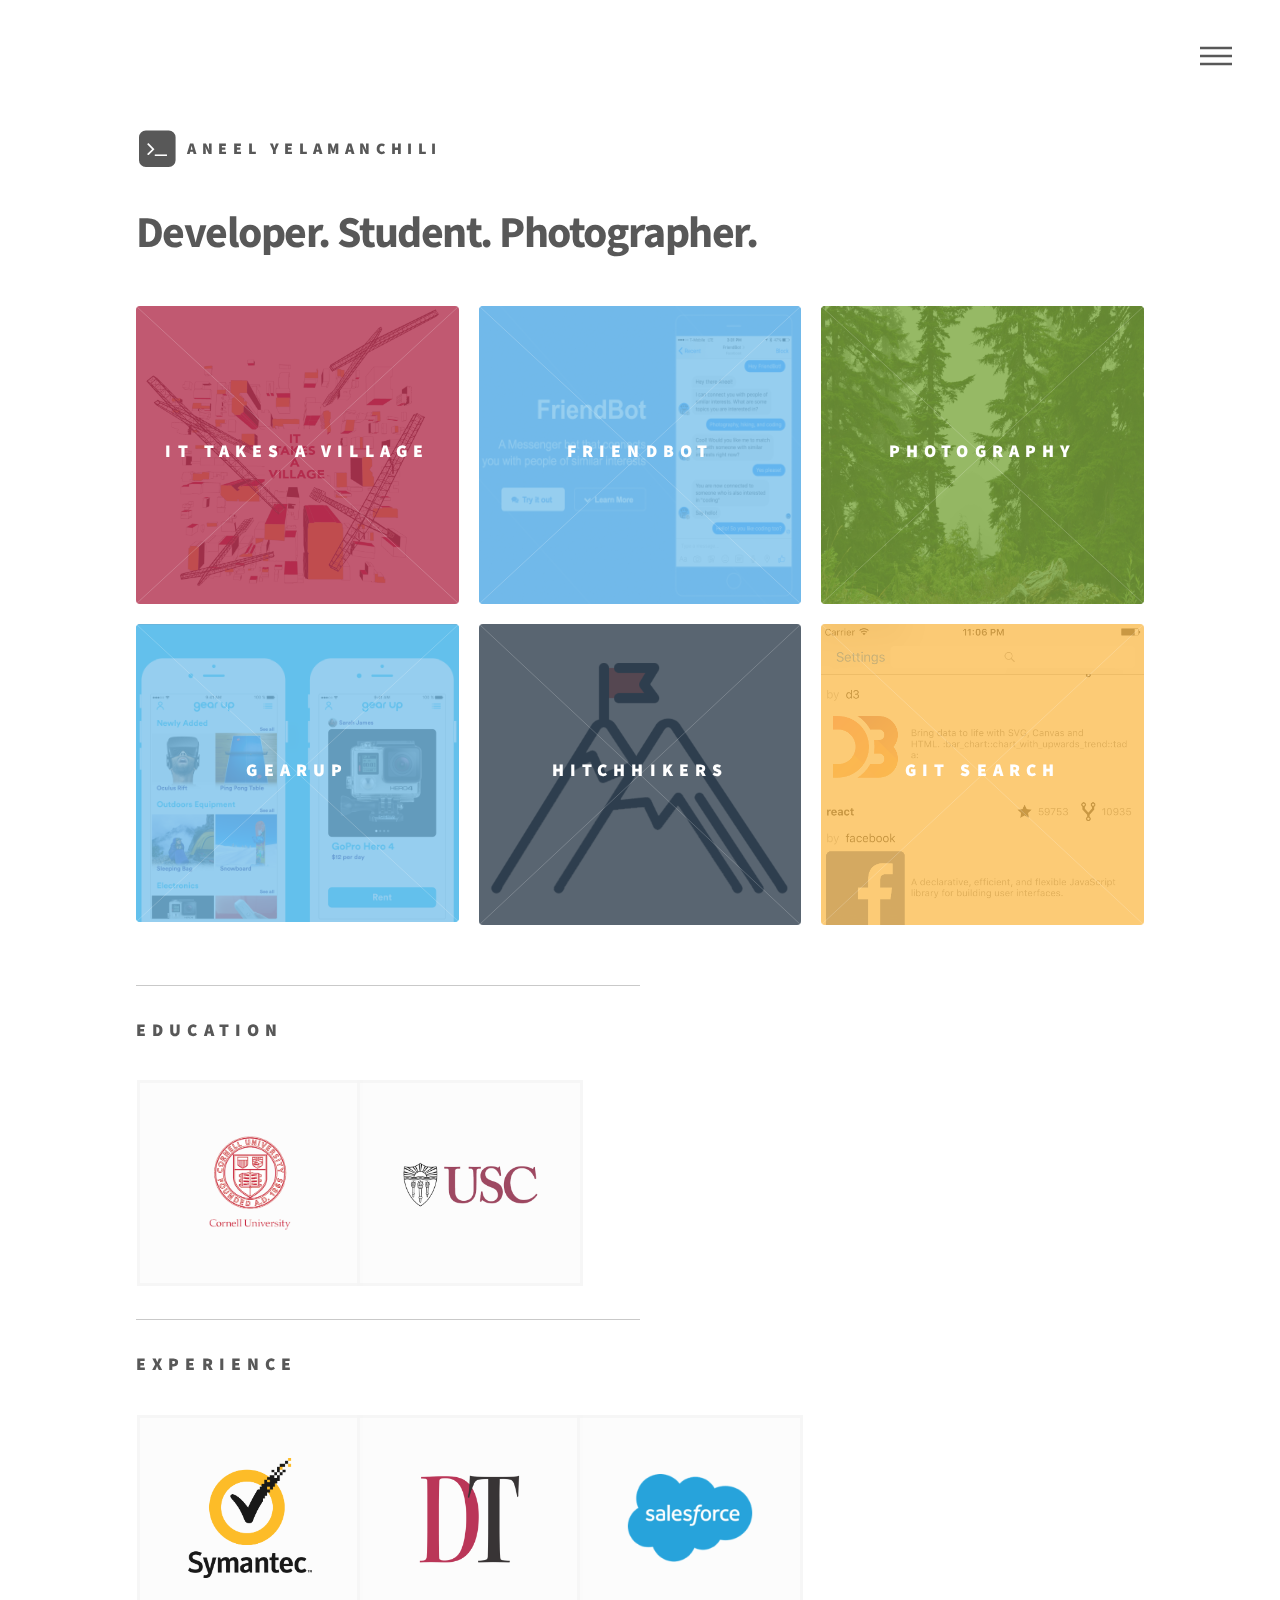
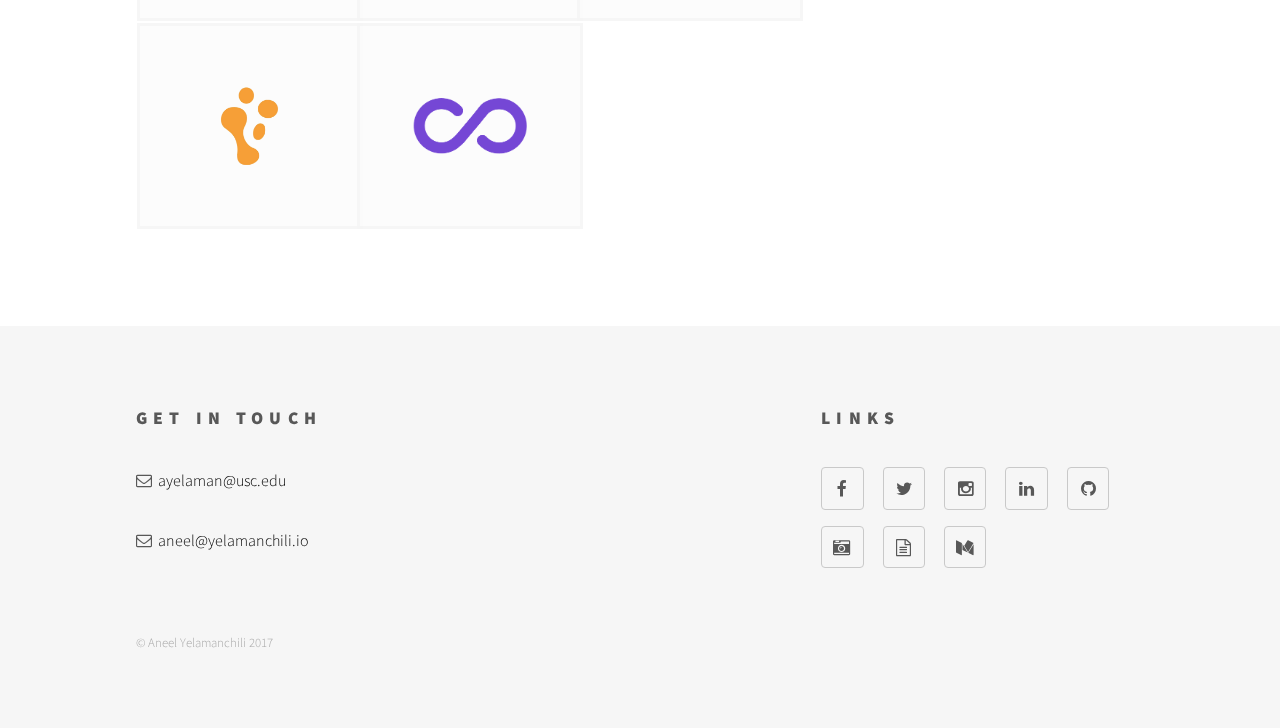
<file: index.html>
<!DOCTYPE HTML>
<html>
	<head>
		<title>Aneel Yelamanchili</title>
		<meta charset="utf-8" />
		<meta name="viewport" content="width=device-width, initial-scale=1" />
		<!--[if lte IE 8]><script src="assets/js/ie/html5shiv.js"></script><![endif]-->
		<link rel="stylesheet" href="assets/css/main.css" />
		<!--[if lte IE 9]><link rel="stylesheet" href="assets/css/ie9.css" /><![endif]-->
		<!--[if lte IE 8]><link rel="stylesheet" href="assets/css/ie8.css" /><![endif]-->
        <link rel="shortcut icon" type="image/png" href="/favicon.png"/>
	</head>
	<body>
        <svg class="clouds cloud1" enable-background="new 0 0 512 512" height="512px" id="Layer_1" version="1.1" viewBox="0 0 512 512" width="512px" xml:space="preserve" xmlns="http://www.w3.org/2000/svg" xmlns:xlink="http://www.w3.org/1999/xlink"><path d="M285.928,113.067c62.492,0,113.327,50.827,113.327,113.327c0,0.344-0.041,0.705-0.066,1.049  c-0.049,0.836-0.107,1.672-0.123,2.525l-0.426,17.133l17.159,0.065c41.53,0.115,75.313,34.005,75.313,75.535  c0,41.415-33.718,75.305-75.157,75.518l-3.664,0.016H104.977c-46.244-0.049-83.872-37.693-83.872-83.929  c0-35.825,22.806-67.714,56.737-79.356l9.444-3.229l1.664-9.838c4.115-24.282,24.97-41.907,49.588-41.907  c7.846,0,15.428,1.82,22.536,5.394l15.306,7.689l7.386-15.444C202.531,138.398,242.635,113.067,285.928,113.067 M285.928,96.277  c-51.778,0-96.358,30.315-117.303,74.092c-9.059-4.558-19.256-7.182-30.086-7.182c-33.233,0-60.762,24.184-66.14,55.893  C32.82,232.657,4.316,270.104,4.316,314.307c0,55.597,45.063,100.669,100.644,100.718h311.084v-0.016  c50.777-0.263,91.856-41.481,91.856-92.308c0-50.909-41.177-92.177-92.053-92.324c0.033-1.344,0.197-2.639,0.197-3.984  C416.044,154.532,357.79,96.277,285.928,96.277L285.928,96.277z" fill="#37404D"/></svg>
                <svg class="clouds cloud2" enable-background="new 0 0 512 512" height="512px" id="Layer_1" version="1.1" viewBox="0 0 512 512" width="512px" xml:space="preserve" xmlns="http://www.w3.org/2000/svg" xmlns:xlink="http://www.w3.org/1999/xlink"><path d="M285.928,113.067c62.492,0,113.327,50.827,113.327,113.327c0,0.344-0.041,0.705-0.066,1.049  c-0.049,0.836-0.107,1.672-0.123,2.525l-0.426,17.133l17.159,0.065c41.53,0.115,75.313,34.005,75.313,75.535  c0,41.415-33.718,75.305-75.157,75.518l-3.664,0.016H104.977c-46.244-0.049-83.872-37.693-83.872-83.929  c0-35.825,22.806-67.714,56.737-79.356l9.444-3.229l1.664-9.838c4.115-24.282,24.97-41.907,49.588-41.907  c7.846,0,15.428,1.82,22.536,5.394l15.306,7.689l7.386-15.444C202.531,138.398,242.635,113.067,285.928,113.067 M285.928,96.277  c-51.778,0-96.358,30.315-117.303,74.092c-9.059-4.558-19.256-7.182-30.086-7.182c-33.233,0-60.762,24.184-66.14,55.893  C32.82,232.657,4.316,270.104,4.316,314.307c0,55.597,45.063,100.669,100.644,100.718h311.084v-0.016  c50.777-0.263,91.856-41.481,91.856-92.308c0-50.909-41.177-92.177-92.053-92.324c0.033-1.344,0.197-2.639,0.197-3.984  C416.044,154.532,357.79,96.277,285.928,96.277L285.928,96.277z" fill="#37404D"/></svg>
                <svg class="clouds cloud3" enable-background="new 0 0 512 512" height="512px" id="Layer_1" version="1.1" viewBox="0 0 512 512" width="512px" xml:space="preserve" xmlns="http://www.w3.org/2000/svg" xmlns:xlink="http://www.w3.org/1999/xlink"><path d="M285.928,113.067c62.492,0,113.327,50.827,113.327,113.327c0,0.344-0.041,0.705-0.066,1.049  c-0.049,0.836-0.107,1.672-0.123,2.525l-0.426,17.133l17.159,0.065c41.53,0.115,75.313,34.005,75.313,75.535  c0,41.415-33.718,75.305-75.157,75.518l-3.664,0.016H104.977c-46.244-0.049-83.872-37.693-83.872-83.929  c0-35.825,22.806-67.714,56.737-79.356l9.444-3.229l1.664-9.838c4.115-24.282,24.97-41.907,49.588-41.907  c7.846,0,15.428,1.82,22.536,5.394l15.306,7.689l7.386-15.444C202.531,138.398,242.635,113.067,285.928,113.067 M285.928,96.277  c-51.778,0-96.358,30.315-117.303,74.092c-9.059-4.558-19.256-7.182-30.086-7.182c-33.233,0-60.762,24.184-66.14,55.893  C32.82,232.657,4.316,270.104,4.316,314.307c0,55.597,45.063,100.669,100.644,100.718h311.084v-0.016  c50.777-0.263,91.856-41.481,91.856-92.308c0-50.909-41.177-92.177-92.053-92.324c0.033-1.344,0.197-2.639,0.197-3.984  C416.044,154.532,357.79,96.277,285.928,96.277L285.928,96.277z" fill="#37404D"/></svg>
                <svg class="clouds cloud4" enable-background="new 0 0 512 512" height="512px" id="Layer_1" version="1.1" viewBox="0 0 512 512" width="512px" xml:space="preserve" xmlns="http://www.w3.org/2000/svg" xmlns:xlink="http://www.w3.org/1999/xlink"><path d="M285.928,113.067c62.492,0,113.327,50.827,113.327,113.327c0,0.344-0.041,0.705-0.066,1.049  c-0.049,0.836-0.107,1.672-0.123,2.525l-0.426,17.133l17.159,0.065c41.53,0.115,75.313,34.005,75.313,75.535  c0,41.415-33.718,75.305-75.157,75.518l-3.664,0.016H104.977c-46.244-0.049-83.872-37.693-83.872-83.929  c0-35.825,22.806-67.714,56.737-79.356l9.444-3.229l1.664-9.838c4.115-24.282,24.97-41.907,49.588-41.907  c7.846,0,15.428,1.82,22.536,5.394l15.306,7.689l7.386-15.444C202.531,138.398,242.635,113.067,285.928,113.067 M285.928,96.277  c-51.778,0-96.358,30.315-117.303,74.092c-9.059-4.558-19.256-7.182-30.086-7.182c-33.233,0-60.762,24.184-66.14,55.893  C32.82,232.657,4.316,270.104,4.316,314.307c0,55.597,45.063,100.669,100.644,100.718h311.084v-0.016  c50.777-0.263,91.856-41.481,91.856-92.308c0-50.909-41.177-92.177-92.053-92.324c0.033-1.344,0.197-2.639,0.197-3.984  C416.044,154.532,357.79,96.277,285.928,96.277L285.928,96.277z" fill="#37404D"/></svg>
                <svg class="clouds cloud5" enable-background="new 0 0 512 512" height="512px" id="Layer_1" version="1.1" viewBox="0 0 512 512" width="512px" xml:space="preserve" xmlns="http://www.w3.org/2000/svg" xmlns:xlink="http://www.w3.org/1999/xlink"><path d="M285.928,113.067c62.492,0,113.327,50.827,113.327,113.327c0,0.344-0.041,0.705-0.066,1.049  c-0.049,0.836-0.107,1.672-0.123,2.525l-0.426,17.133l17.159,0.065c41.53,0.115,75.313,34.005,75.313,75.535  c0,41.415-33.718,75.305-75.157,75.518l-3.664,0.016H104.977c-46.244-0.049-83.872-37.693-83.872-83.929  c0-35.825,22.806-67.714,56.737-79.356l9.444-3.229l1.664-9.838c4.115-24.282,24.97-41.907,49.588-41.907  c7.846,0,15.428,1.82,22.536,5.394l15.306,7.689l7.386-15.444C202.531,138.398,242.635,113.067,285.928,113.067 M285.928,96.277  c-51.778,0-96.358,30.315-117.303,74.092c-9.059-4.558-19.256-7.182-30.086-7.182c-33.233,0-60.762,24.184-66.14,55.893  C32.82,232.657,4.316,270.104,4.316,314.307c0,55.597,45.063,100.669,100.644,100.718h311.084v-0.016  c50.777-0.263,91.856-41.481,91.856-92.308c0-50.909-41.177-92.177-92.053-92.324c0.033-1.344,0.197-2.639,0.197-3.984  C416.044,154.532,357.79,96.277,285.928,96.277L285.928,96.277z" fill="#37404D"/></svg>
                <svg class="clouds cloud6" enable-background="new 0 0 512 512" height="512px" id="Layer_1" version="1.1" viewBox="0 0 512 512" width="512px" xml:space="preserve" xmlns="http://www.w3.org/2000/svg" xmlns:xlink="http://www.w3.org/1999/xlink"><path d="M285.928,113.067c62.492,0,113.327,50.827,113.327,113.327c0,0.344-0.041,0.705-0.066,1.049  c-0.049,0.836-0.107,1.672-0.123,2.525l-0.426,17.133l17.159,0.065c41.53,0.115,75.313,34.005,75.313,75.535  c0,41.415-33.718,75.305-75.157,75.518l-3.664,0.016H104.977c-46.244-0.049-83.872-37.693-83.872-83.929  c0-35.825,22.806-67.714,56.737-79.356l9.444-3.229l1.664-9.838c4.115-24.282,24.97-41.907,49.588-41.907  c7.846,0,15.428,1.82,22.536,5.394l15.306,7.689l7.386-15.444C202.531,138.398,242.635,113.067,285.928,113.067 M285.928,96.277  c-51.778,0-96.358,30.315-117.303,74.092c-9.059-4.558-19.256-7.182-30.086-7.182c-33.233,0-60.762,24.184-66.14,55.893  C32.82,232.657,4.316,270.104,4.316,314.307c0,55.597,45.063,100.669,100.644,100.718h311.084v-0.016  c50.777-0.263,91.856-41.481,91.856-92.308c0-50.909-41.177-92.177-92.053-92.324c0.033-1.344,0.197-2.639,0.197-3.984  C416.044,154.532,357.79,96.277,285.928,96.277L285.928,96.277z" fill="#37404D"/></svg>
                <svg class="clouds cloud7" enable-background="new 0 0 512 512" height="512px" id="Layer_1" version="1.1" viewBox="0 0 512 512" width="512px" xml:space="preserve" xmlns="http://www.w3.org/2000/svg" xmlns:xlink="http://www.w3.org/1999/xlink"><path d="M285.928,113.067c62.492,0,113.327,50.827,113.327,113.327c0,0.344-0.041,0.705-0.066,1.049  c-0.049,0.836-0.107,1.672-0.123,2.525l-0.426,17.133l17.159,0.065c41.53,0.115,75.313,34.005,75.313,75.535  c0,41.415-33.718,75.305-75.157,75.518l-3.664,0.016H104.977c-46.244-0.049-83.872-37.693-83.872-83.929  c0-35.825,22.806-67.714,56.737-79.356l9.444-3.229l1.664-9.838c4.115-24.282,24.97-41.907,49.588-41.907  c7.846,0,15.428,1.82,22.536,5.394l15.306,7.689l7.386-15.444C202.531,138.398,242.635,113.067,285.928,113.067 M285.928,96.277  c-51.778,0-96.358,30.315-117.303,74.092c-9.059-4.558-19.256-7.182-30.086-7.182c-33.233,0-60.762,24.184-66.14,55.893  C32.82,232.657,4.316,270.104,4.316,314.307c0,55.597,45.063,100.669,100.644,100.718h311.084v-0.016  c50.777-0.263,91.856-41.481,91.856-92.308c0-50.909-41.177-92.177-92.053-92.324c0.033-1.344,0.197-2.639,0.197-3.984  C416.044,154.532,357.79,96.277,285.928,96.277L285.928,96.277z" fill="#37404D"/></svg>
		<!-- Wrapper -->
			<div id="wrapper">

				<!-- Header -->
					<header id="header">
						<div class="inner">

							<!-- Logo -->

                                    <span class="fa-stack fa-lg">
                                        <i class="fa fa-square fa-stack-2x"></i>
                                        <i class="fa fa-terminal fa-stack-1x fa-inverse"></i>
                                    </span><a href="aboutme.html" class="logo"><span class="title">&nbsp;Aneel Yelamanchili</span>
								</a>

							<!-- Nav -->

								<!-- <nav>
									<ul>

										<li><a href="aboutme.html">About Me</a></li>


									</ul>
									<ul>
										<li><a href="http://blog.yelamanchili.io">Blog</a></li>
									</ul>
								</nav> -->

								<nav>
									<ul>
										<li><a href="#menu">Menu</a></li>
									</ul>
								</nav>



						</div>
					</header>

				<!-- Menu -->

					<nav id="menu">
						<h2>Menu</h2>
						<ul>
							<li><a href="aboutme.html">About me</a></li>
							<li><a href="http://blog.yelamanchili.io">Blog</a></li>
							<li><a href="http://beta.yelamanchili.io">Beta Site</a></li>
						</ul>
					</nav>

				<!-- Main -->
					<div id="main">
						<div class="inner">
							<header>
                                <h1>Developer. Student. Photographer.</h1>
							</header>
							<section class="tiles">
								<article class="style1">
									<span class="image">
										<img src="images/village.jpg" alt="" />
									</span>
									<a href="http://projects.dailytrojan.com/sp16" target="_blank">
										<h2>It Takes a Village</h2>
										<div class="content">
											<p>Supplemental piece that examines the relationship between USC and its neighbors</p>
										</div>
									</a>
								</article>
                                <article class="style5">
									<span class="image">
										<img src="images/friendbot.jpg" alt="" />
									</span>
									<a href="http://gofriendbot.com/" target="_blank">
										<h2>FriendBot</h2>
										<div class="content">
											<p>A Facebook Messenger bot that connects you with people of similar interests</p>
										</div>
									</a>
                                </article>
								<article class="style2">
									<span class="image">
										<img src="images/trees.jpg" alt="" />
									</span>
									<a href="https://www.flickr.com/photos/133143794@N07/with/21017690970/" target="_blank">
										<h2>Photography</h2>
										<div class="content">
											<p>A collection of my personal and professional photographs</p>
										</div>
									</a>
                                </article>
                                <article class="style3">
									<span class="image">
										<img src="images/gearup.png" alt="" />
									</span>
									<a href="https://github.com/aneelyelamanchili/GearUp" target="_blank">
										<h2>GearUp</h2>
										<div class="content">
											<p>A mobile platform where students can borrow gear from others and rent out their own</p>
										</div>
									</a>
                                </article>
                                <!-- <article class="style4">
									<span class="image">
										<img src="images/project.jpg" alt="" />
									</span>
									<a href="http://beta.yelamanchili.io/" target="_blank">
										<h2>Beta Site</h2>
										<div class="content">
											<p>Web-based project I am currently working on</p>
										</div>
									</a>
                                </article> -->
																<article class="style4">
									<span class="image">
										<img src="images/HitchhikersIcon.png" alt="" />
									</span>
									<a href="https://github.com/aneelyelamanchili/Hitchhikers" target="_blank">
										<h2>Hitchhikers</h2>
										<div class="content">
											<p>An on-demand application to allow ride sharing between users across longer distances than is feasible for common ride-sharing applications in today's market</p>
										</div>
									</a>
																</article>
																<article class="style6">
									<span class="image">
										<img src="images/gitsearch.png" alt="" />
									</span>
									<a href="https://github.com/aneelyelamanchili/Git-Search" target="_blank">
										<h2>Git Search</h2>
										<div class="content">
											<p>GitHub search client that filters queries by location, stars, and languages</p>
										</div>
									</a>
                                </article>
							</section>
                            <br />
                            <hr width="50%"/>
                            <h2>Education</h2>
                            <ul class="logos resume">
                                    <li style="background-image: url('assets/img/logos/cornell.png');"><a href="http://cornell.edu" target="_blank">Cornell</a></li>
                                    <li style="background-image: url('assets/img/logos/usc.png');"><a href="http://usc.edu" target="_blank">USC</a></li>
                            </ul>
                                <hr width="50%"/>
                            <h2>Experience</h2>
                            <ul class="logos resume">
                                    <li style="background-image: url('assets/img/logos/symantec.png');"><a href="http://symantec.com" target="_blank">Symantec</a></li>
                                    <li style="background-image: url('assets/img/logos/dailytrojan.png');"><a href="http://dailytrojan.com" target="_blank">Daily Trojan</a></li>
                                    <li style="background-image: url('assets/img/logos/salesforce.png');"><a href="http://salesforce.com" target="_blank">Salesforce.com</a></li>
                              </ul>
															<ul class="logos resume">
																			<li style="background-image: url('assets/img/logos/lava.png');"><a href="http://usclavalab.org" target="_blank">LavaLab</a></li>
																			<li style="background-image: url('assets/img/logos/scope.png');"><a href="http://scopeusc.com" target="_blank">Scope</a></li>
	                              </ul>

						</div>
					</div>

				<!-- Footer -->
					<footer id="footer">
						<div class="inner">
							<section>
								<h2>Get in touch</h2>
								<p><span class="icon fa-envelope-o"><a href="mailto:ayelaman@usc.edu" style="color:black"> &nbsp;ayelaman@usc.edu</a></span></p>
								<p><span class="icon fa-envelope-o"><a href="mailto:aneel@yelamanchili.io" style="color:black"> &nbsp;aneel@yelamanchili.io</a></span></p>
								<!-- <form method="post" action="">
									<div class="field half first">
										<input type="text" name="name" id="name" placeholder="Name" />
									</div>
									<div class="field half">
										<input type="text" name="email" id="email" placeholder="Email" />
									</div>
									<div class="field">
										<textarea name="message" id="message" placeholder="Message"></textarea>
									</div>
									<ul class="actions">
										<li><input type="submit" name="submit" value="Send" class="special" /></li>
									</ul>
								</form> -->
							</section>
							<section>
								<h2>Links</h2>
								<ul class="icons">
                                    <li><a href="https://www.facebook.com/ayelamanchili" target="_blank" class="icon style2 fa-facebook"><span class="label">Facebook</span></a></li>
									<li><a href="https://twitter.com/aneel_y" target="_blank" class="icon style2 fa-twitter"><span class="label">Twitter</span></a></li>
									<li><a href="http://instagram.com/aneel.yelamanchili" target="_blank" class="icon style2 fa-instagram"><span class="label">Instagram</span></a></li>
                                    <li><a href="https://www.linkedin.com/in/ayelamanchili" target="_blank" class="icon style2 fa-linkedin"><span class="label">LinkedIn</span></a></li>
									<li><a href="http://github.com/aneelyelamanchili" target="_blank" class="icon style2 fa-github"><span class="label">GitHub</span></a></li>
									<li><a href="http://facebook.com/aneelphoto" target="_blank" class="icon style2 fa-camera-retro"><span class="label">Photography</span></a></li>
									<li><a href="resume.pdf" class="icon style2 fa-file-text-o" target="_blank"><span class="label">Resume</span></a></li>
									<li><a href="http://medium.com/@aneel_y" class="icon style2 fa-medium" target="_blank"><span class="label">Medium</span></a></li>
								</ul>
							</section>
							<ul class="copyright">
								<li>&copy; Aneel Yelamanchili 2017</li>
							</ul>
						</div>
					</footer>

			</div>

		<!-- Scripts -->
			<script>
			  (function(i,s,o,g,r,a,m){i['GoogleAnalyticsObject']=r;i[r]=i[r]||function(){
			  (i[r].q=i[r].q||[]).push(arguments)},i[r].l=1*new Date();a=s.createElement(o),
			  m=s.getElementsByTagName(o)[0];a.async=1;a.src=g;m.parentNode.insertBefore(a,m)
			  })(window,document,'script','https://www.google-analytics.com/analytics.js','ga');

			  ga('create', 'UA-67206143-1', 'auto');
			  ga('send', 'pageview');

			</script>
			<script src="assets/js/jquery.min.js"></script>
			<script src="assets/js/skel.min.js"></script>
			<script src="assets/js/util.js"></script>
			<!--[if lte IE 8]><script src="assets/js/ie/respond.min.js"></script><![endif]-->
			<script src="assets/js/main.js"></script>

	</body>
</html>
</file>
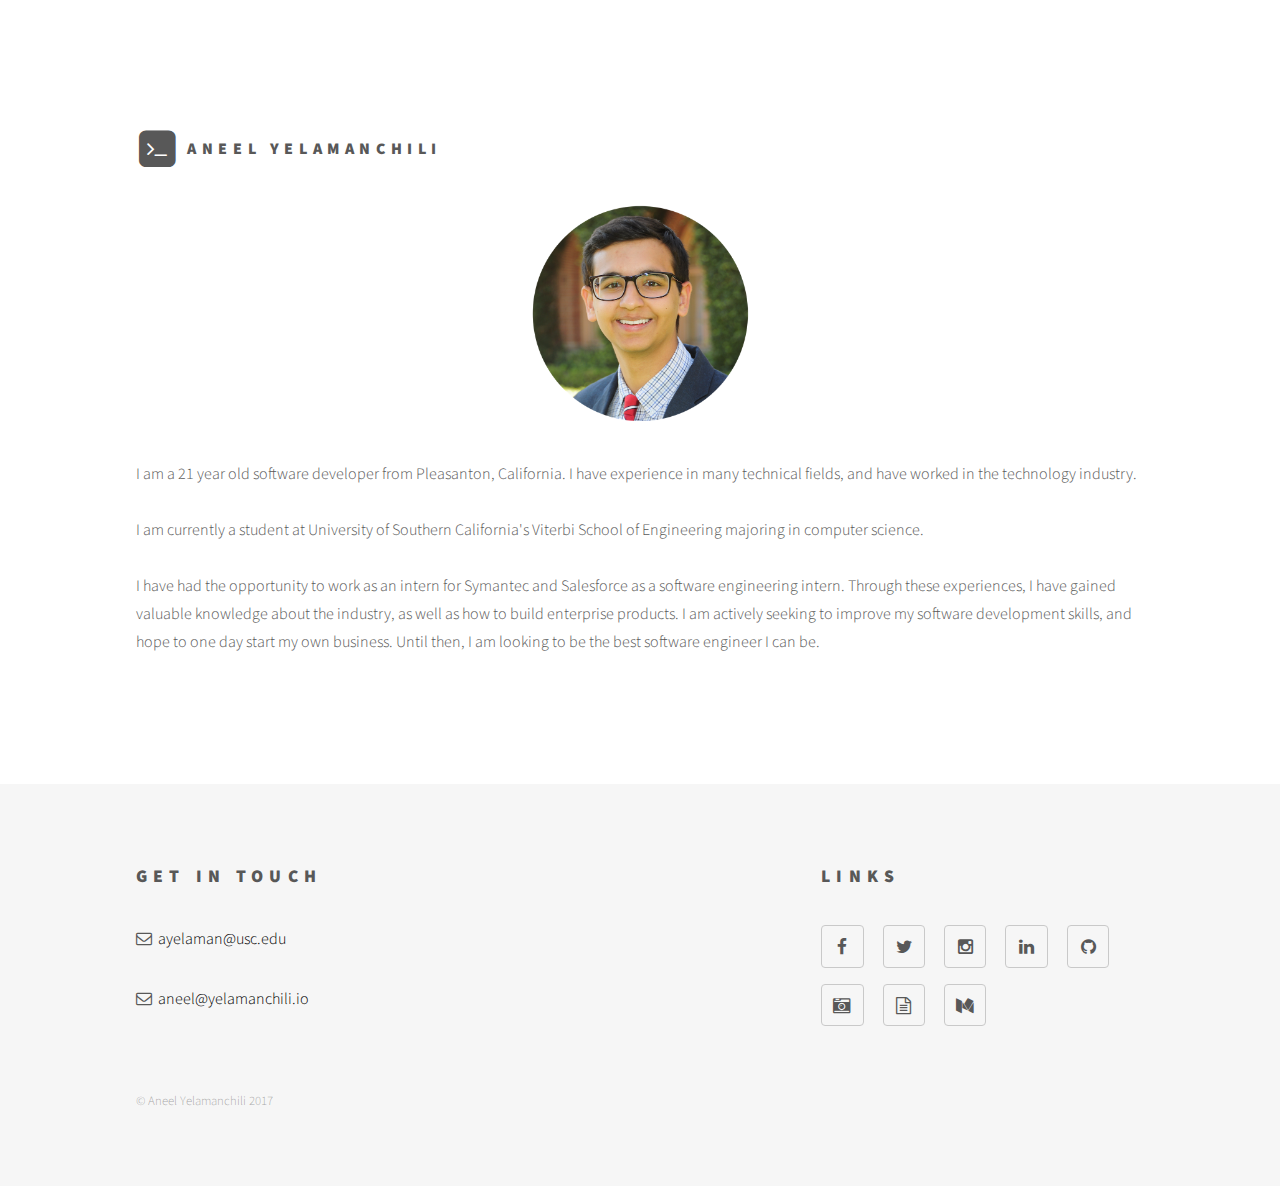
<file: aboutme.html>
<!DOCTYPE HTML>
<html>
	<head>
		<title>About Me | Aneel Yelamanchili</title>
		<meta charset="utf-8" />
		<meta name="viewport" content="width=device-width, initial-scale=1" />
		<!--[if lte IE 8]><script src="assets/js/ie/html5shiv.js"></script><![endif]-->
		<link rel="stylesheet" href="assets/css/main.css" />
		<!--[if lte IE 9]><link rel="stylesheet" href="assets/css/ie9.css" /><![endif]-->
		<!--[if lte IE 8]><link rel="stylesheet" href="assets/css/ie8.css" /><![endif]-->
        <link rel="shortcut icon" type="image/png" href="/favicon.png"/>
	</head>
	<body>
		<!-- Wrapper -->
			<div id="wrapper">

				<!-- Header -->
					<header id="header">
						<div class="inner">

							<!-- Logo -->

                                    <span class="fa-stack fa-lg">
                                        <i class="fa fa-square fa-stack-2x"></i>
                                        <i class="fa fa-terminal fa-stack-1x fa-inverse"></i>
                                    </span><a href="index.html" class="logo"><span class="title">&nbsp;Aneel Yelamanchili</span>
								</a>

						</div>
					</header>
				<!-- Main -->
					<div id="main">
                        <center><img width="17%" src="assets/img/profile.jpg" alt="" /></center>
						<div class="inner">
							<p><br />I am a 21 year old software developer from Pleasanton, California. I have experience in many technical fields, and have worked in the technology industry.<br />
								 <br />I am currently a student at University of Southern California's Viterbi School of Engineering majoring in computer science.<br />
								 <br />I have had the opportunity to work as an intern for Symantec and Salesforce as a software engineering intern. Through these experiences, I have gained valuable knowledge about the industry, as well as how to build enterprise products. I am actively seeking to improve my software development skills, and hope to one day start my own business. Until then, I am looking to be the best software engineer I can be.</p>
						</div>
					</div>

				<!-- Footer -->
					<footer id="footer">
						<div class="inner">
							<section>
								<h2>Get in touch</h2>
								<p><span class="icon fa-envelope-o"><a href="mailto:ayelaman@usc.edu" style="color:black"> &nbsp;ayelaman@usc.edu</a></span></p>
								<p><span class="icon fa-envelope-o"><a href="mailto:aneel@yelamanchili.io" style="color:black"> &nbsp;aneel@yelamanchili.io</a></span></p>
								<!-- <form method="post" action="">
									<div class="field half first">
										<input type="text" name="name" id="name" placeholder="Name" />
									</div>
									<div class="field half">
										<input type="text" name="email" id="email" placeholder="Email" />
									</div>
									<div class="field">
										<textarea name="message" id="message" placeholder="Message"></textarea>
									</div>
									<ul class="actions">
										<li><input type="submit" name="submit" value="Send" class="special" /></li>
									</ul>
								</form> -->
							</section>
							<section>
								<h2>Links</h2>
								<ul class="icons">
                                    <li><a href="https://www.facebook.com/ayelamanchili" target="_blank" class="icon style2 fa-facebook"><span class="label">Facebook</span></a></li>
									<li><a href="https://twitter.com/aneel_y" target="_blank" class="icon style2 fa-twitter"><span class="label">Twitter</span></a></li>
									<li><a href="http://instagram.com/aneel.yelamanchili" target="_blank" class="icon style2 fa-instagram"><span class="label">Instagram</span></a></li>
                                    <li><a href="https://www.linkedin.com/in/ayelamanchili" target="_blank" class="icon style2 fa-linkedin"><span class="label">LinkedIn</span></a></li>
									<li><a href="http://github.com/aneelyelamanchili" target="_blank" class="icon style2 fa-github"><span class="label">GitHub</span></a></li>
									<li><a href="http://facebook.com/aneelphoto" target="_blank" class="icon style2 fa-camera-retro"><span class="label">Photography</span></a></li>
									<li><a href="resume.pdf" class="icon style2 fa-file-text-o"><span class="label">Resume</span></a></li>
									<li><a href="http://medium.com/@aneel_y" class="icon style2 fa-medium" target="_blank"><span class="label">Medium</span></a></li>
								</ul>
							</section>
							<ul class="copyright">
								<li>&copy; Aneel Yelamanchili 2017</li>
							</ul>
						</div>
					</footer>

			</div>

		<!-- Scripts -->
			<script>
			  (function(i,s,o,g,r,a,m){i['GoogleAnalyticsObject']=r;i[r]=i[r]||function(){
			  (i[r].q=i[r].q||[]).push(arguments)},i[r].l=1*new Date();a=s.createElement(o),
			  m=s.getElementsByTagName(o)[0];a.async=1;a.src=g;m.parentNode.insertBefore(a,m)
			  })(window,document,'script','https://www.google-analytics.com/analytics.js','ga');

			  ga('create', 'UA-67206143-1', 'auto');
			  ga('send', 'pageview');

			</script>
			<script src="assets/js/jquery.min.js"></script>
			<script src="assets/js/skel.min.js"></script>
			<script src="assets/js/util.js"></script>
			<!--[if lte IE 8]><script src="assets/js/ie/respond.min.js"></script><![endif]-->
			<script src="assets/js/main.js"></script>

	</body>
</html>
</file>
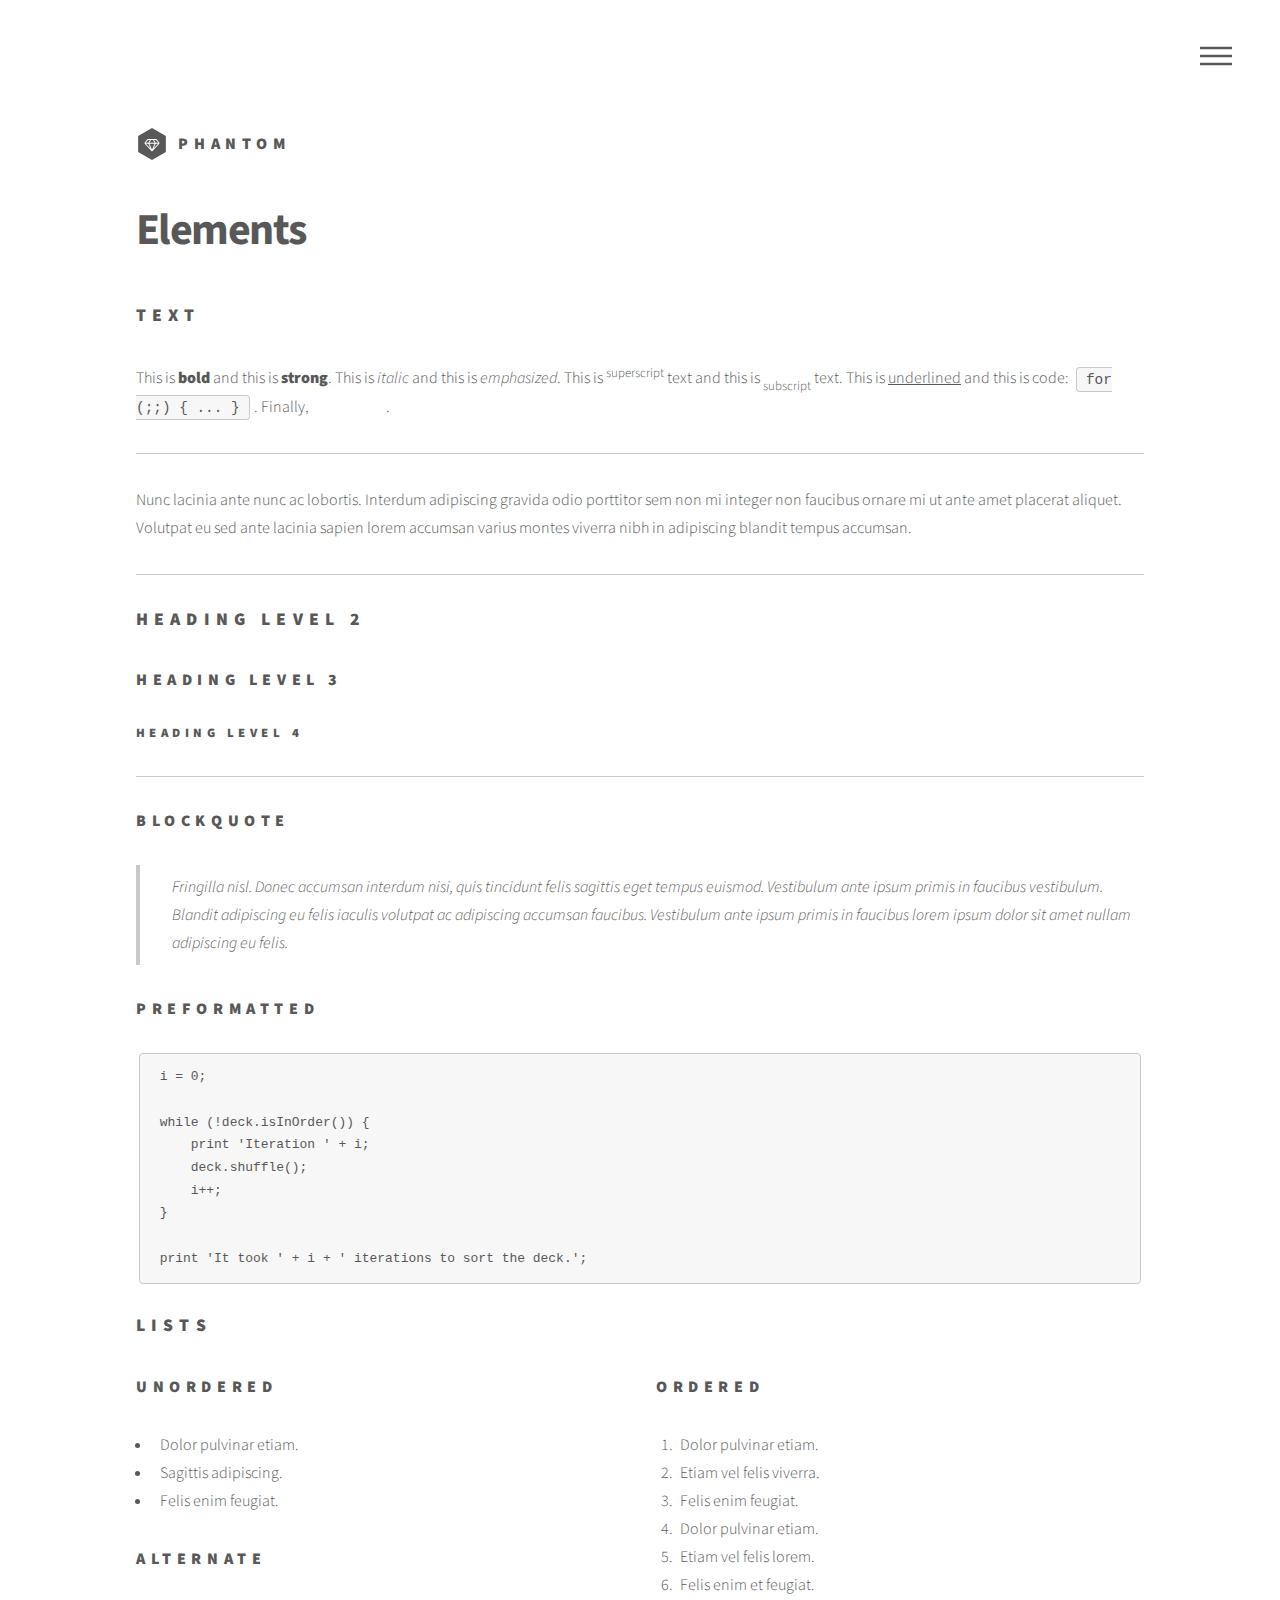
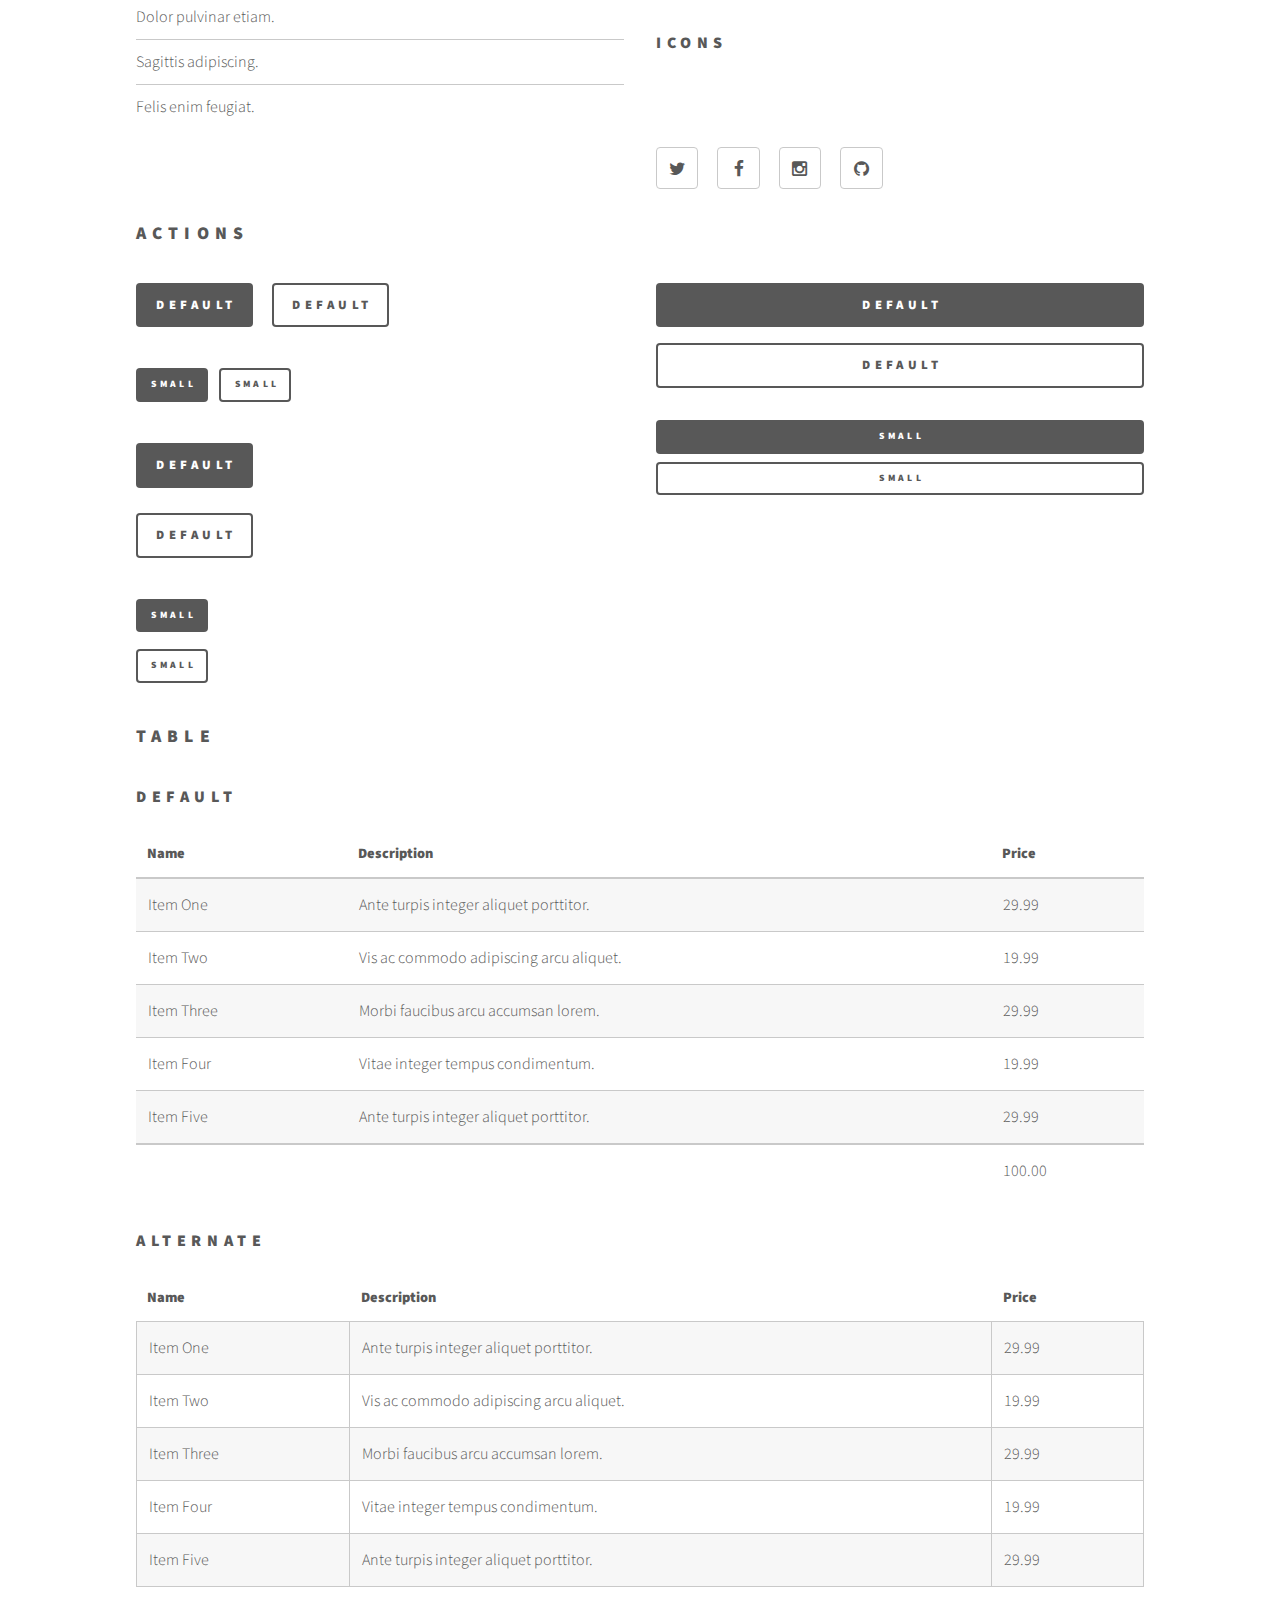
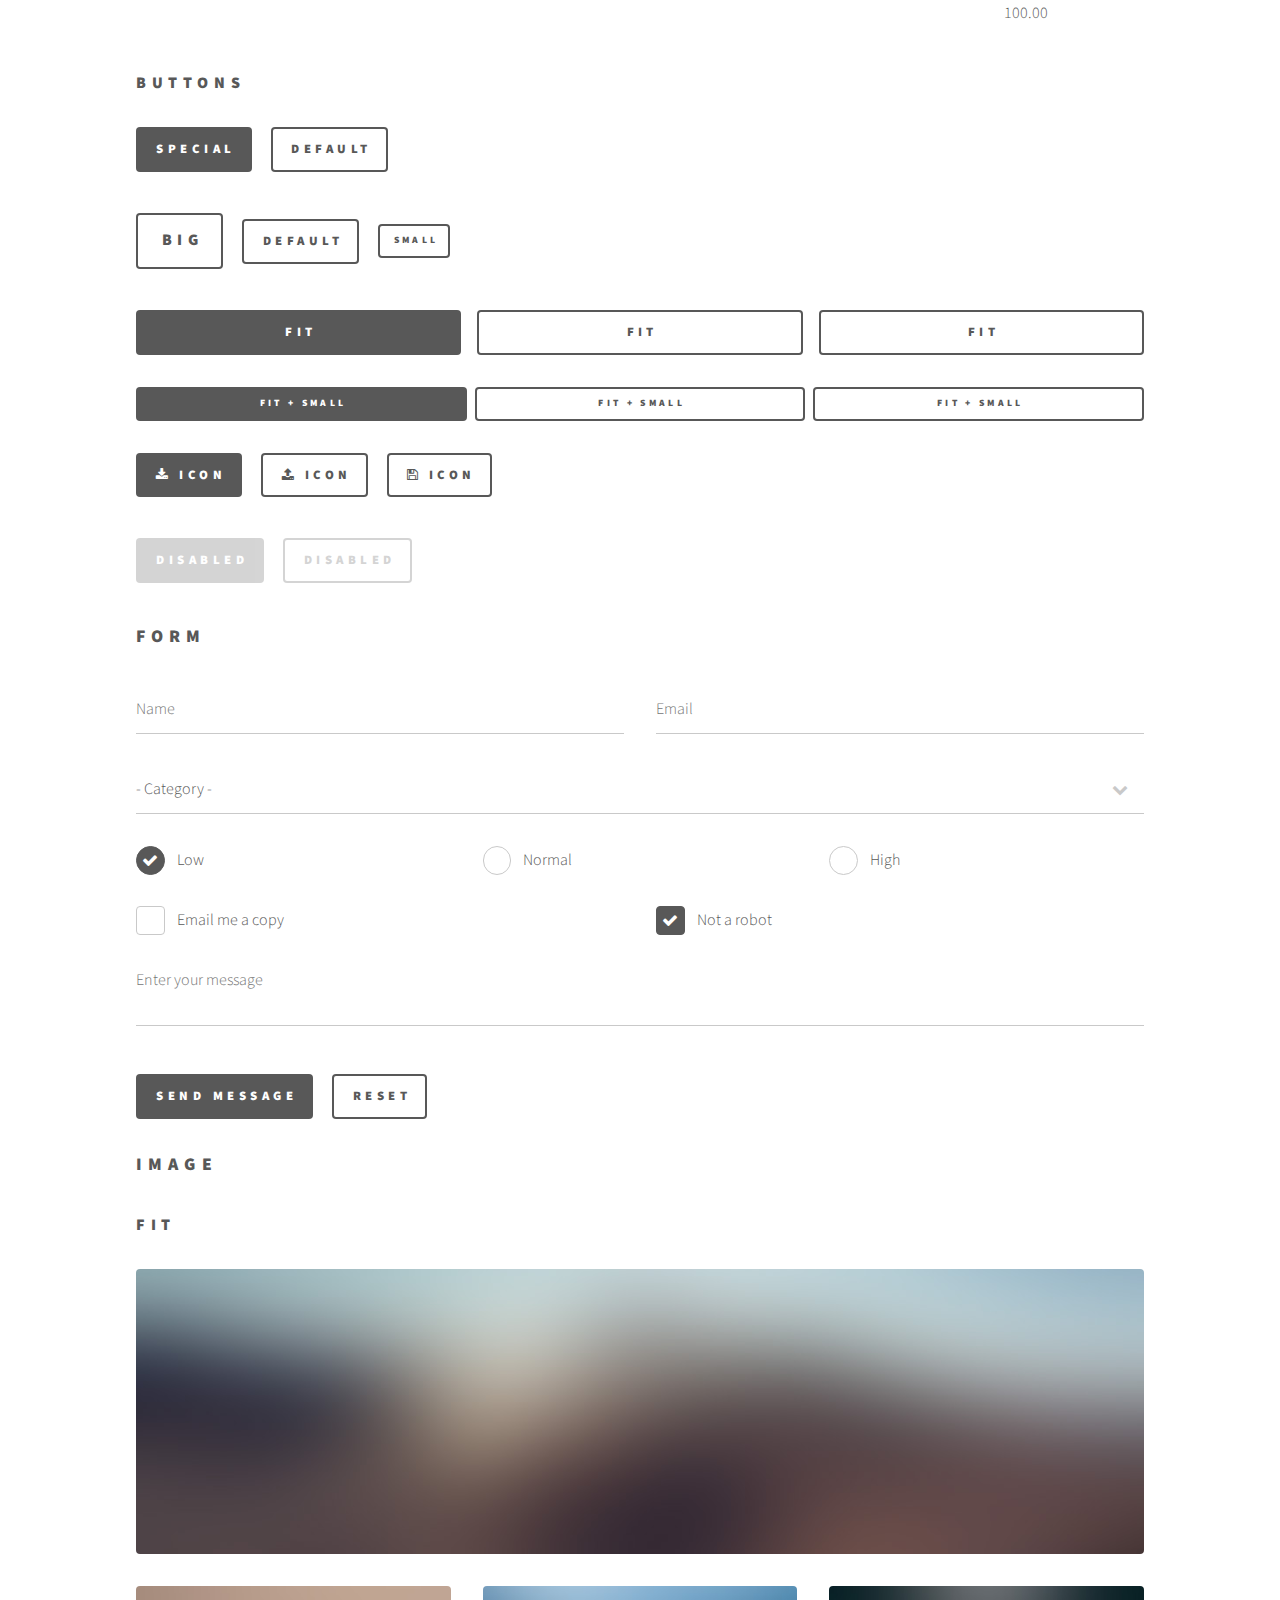
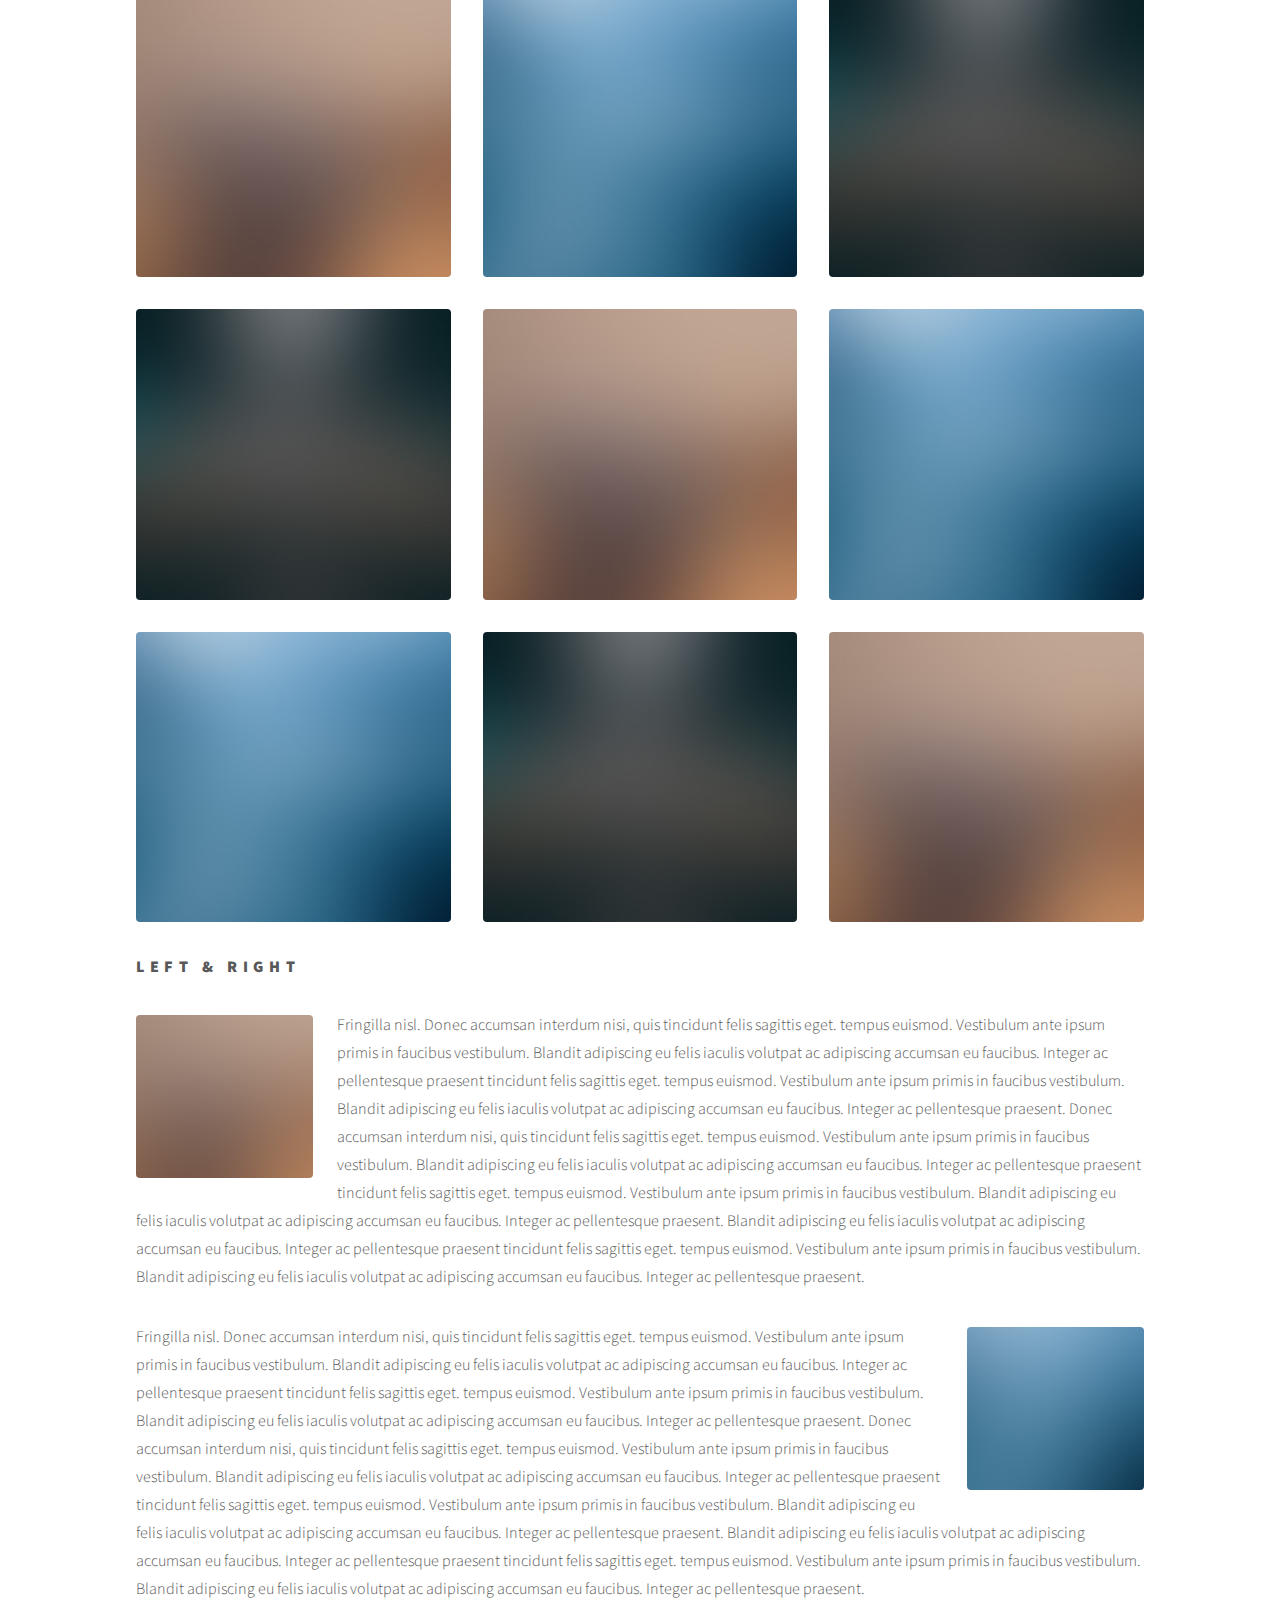
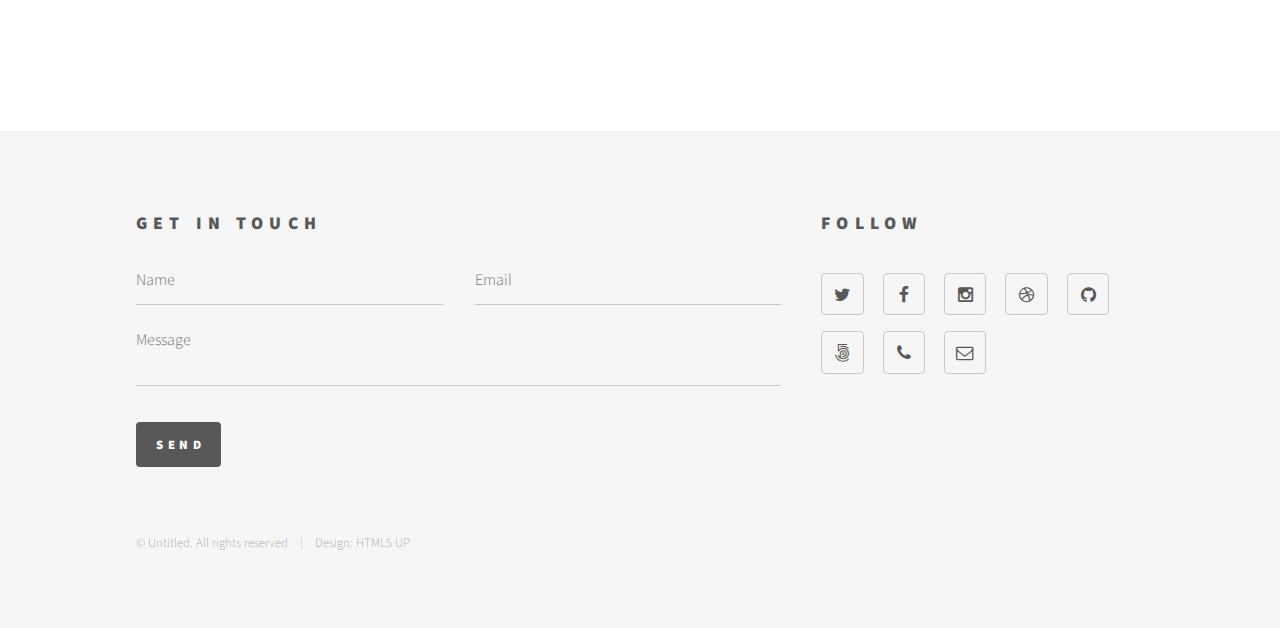
<file: elements.html>
<!DOCTYPE HTML>
<!--
	Phantom by HTML5 UP
	html5up.net | @n33co
	Free for personal and commercial use under the CCA 3.0 license (html5up.net/license)
-->
<html>
	<head>
		<title>Elements - Phantom by HTML5 UP</title>
		<meta charset="utf-8" />
		<meta name="viewport" content="width=device-width, initial-scale=1" />
		<!--[if lte IE 8]><script src="assets/js/ie/html5shiv.js"></script><![endif]-->
		<link rel="stylesheet" href="assets/css/main.css" />
		<!--[if lte IE 9]><link rel="stylesheet" href="assets/css/ie9.css" /><![endif]-->
		<!--[if lte IE 8]><link rel="stylesheet" href="assets/css/ie8.css" /><![endif]-->
	</head>
	<body>
		<!-- Wrapper -->
			<div id="wrapper">

				<!-- Header -->
					<header id="header">
						<div class="inner">

							<!-- Logo -->
								<a href="index.html" class="logo">
									<span class="symbol"><img src="images/logo.svg" alt="" /></span><span class="title">Phantom</span>
								</a>

							<!-- Nav -->
								<nav>
									<ul>
										<li><a href="#menu">Menu</a></li>
									</ul>
								</nav>

						</div>
					</header>

				<!-- Menu -->
					<nav id="menu">
						<h2>Menu</h2>
						<ul>
							<li><a href="index.html">Home</a></li>
							<li><a href="generic.html">Ipsum veroeros</a></li>
							<li><a href="generic.html">Tempus etiam</a></li>
							<li><a href="generic.html">Consequat dolor</a></li>
							<li><a href="elements.html">Elements</a></li>
						</ul>
					</nav>

				<!-- Main -->
					<div id="main">
						<div class="inner">
							<h1>Elements</h1>

							<!-- Text -->
								<section>
									<h2>Text</h2>
									<p>This is <b>bold</b> and this is <strong>strong</strong>. This is <i>italic</i> and this is <em>emphasized</em>.
									This is <sup>superscript</sup> text and this is <sub>subscript</sub> text.
									This is <u>underlined</u> and this is code: <code>for (;;) { ... }</code>. Finally, <a href="#">this is a link</a>.</p>
									<hr />
									<p>Nunc lacinia ante nunc ac lobortis. Interdum adipiscing gravida odio porttitor sem non mi integer non faucibus ornare mi ut ante amet placerat aliquet. Volutpat eu sed ante lacinia sapien lorem accumsan varius montes viverra nibh in adipiscing blandit tempus accumsan.</p>
									<hr />
									<h2>Heading Level 2</h2>
									<h3>Heading Level 3</h3>
									<h4>Heading Level 4</h4>
									<hr />
									<h3>Blockquote</h3>
									<blockquote>Fringilla nisl. Donec accumsan interdum nisi, quis tincidunt felis sagittis eget tempus euismod. Vestibulum ante ipsum primis in faucibus vestibulum. Blandit adipiscing eu felis iaculis volutpat ac adipiscing accumsan faucibus. Vestibulum ante ipsum primis in faucibus lorem ipsum dolor sit amet nullam adipiscing eu felis.</blockquote>
									<h3>Preformatted</h3>
									<pre><code>i = 0;

while (!deck.isInOrder()) {
    print 'Iteration ' + i;
    deck.shuffle();
    i++;
}

print 'It took ' + i + ' iterations to sort the deck.';</code></pre>
								</section>

							<!-- Lists -->
								<section>
									<h2>Lists</h2>
									<div class="row">
										<div class="6u 12u$(medium)">
											<h3>Unordered</h3>
											<ul>
												<li>Dolor pulvinar etiam.</li>
												<li>Sagittis adipiscing.</li>
												<li>Felis enim feugiat.</li>
											</ul>
											<h3>Alternate</h3>
											<ul class="alt">
												<li>Dolor pulvinar etiam.</li>
												<li>Sagittis adipiscing.</li>
												<li>Felis enim feugiat.</li>
											</ul>
										</div>
										<div class="6u$ 12u$(medium)">
											<h3>Ordered</h3>
											<ol>
												<li>Dolor pulvinar etiam.</li>
												<li>Etiam vel felis viverra.</li>
												<li>Felis enim feugiat.</li>
												<li>Dolor pulvinar etiam.</li>
												<li>Etiam vel felis lorem.</li>
												<li>Felis enim et feugiat.</li>
											</ol>
											<h3>Icons</h3>
											<ul class="icons">
												<li><a href="#" class="icon style1 fa-twitter"><span class="label">Twitter</span></a></li>
												<li><a href="#" class="icon style1 fa-facebook"><span class="label">Facebook</span></a></li>
												<li><a href="#" class="icon style1 fa-instagram"><span class="label">Instagram</span></a></li>
												<li><a href="#" class="icon style1 fa-github"><span class="label">Github</span></a></li>
											</ul>
											<ul class="icons">
												<li><a href="#" class="icon style2 fa-twitter"><span class="label">Twitter</span></a></li>
												<li><a href="#" class="icon style2 fa-facebook"><span class="label">Facebook</span></a></li>
												<li><a href="#" class="icon style2 fa-instagram"><span class="label">Instagram</span></a></li>
												<li><a href="#" class="icon style2 fa-github"><span class="label">Github</span></a></li>
											</ul>
										</div>
									</div>
									<h2>Actions</h2>
									<div class="row">
										<div class="6u 12u$(medium)">
											<ul class="actions">
												<li><a href="#" class="button special">Default</a></li>
												<li><a href="#" class="button">Default</a></li>
											</ul>
											<ul class="actions small">
												<li><a href="#" class="button special small">Small</a></li>
												<li><a href="#" class="button small">Small</a></li>
											</ul>
											<ul class="actions vertical">
												<li><a href="#" class="button special">Default</a></li>
												<li><a href="#" class="button">Default</a></li>
											</ul>
											<ul class="actions vertical small">
												<li><a href="#" class="button special small">Small</a></li>
												<li><a href="#" class="button small">Small</a></li>
											</ul>
										</div>
										<div class="6u 12u$(medium)">
											<ul class="actions vertical">
												<li><a href="#" class="button special fit">Default</a></li>
												<li><a href="#" class="button fit">Default</a></li>
											</ul>
											<ul class="actions vertical small">
												<li><a href="#" class="button special small fit">Small</a></li>
												<li><a href="#" class="button small fit">Small</a></li>
											</ul>
										</div>
									</div>
								</section>

							<!-- Table -->
								<section>
									<h2>Table</h2>
									<h3>Default</h3>
									<div class="table-wrapper">
										<table>
											<thead>
												<tr>
													<th>Name</th>
													<th>Description</th>
													<th>Price</th>
												</tr>
											</thead>
											<tbody>
												<tr>
													<td>Item One</td>
													<td>Ante turpis integer aliquet porttitor.</td>
													<td>29.99</td>
												</tr>
												<tr>
													<td>Item Two</td>
													<td>Vis ac commodo adipiscing arcu aliquet.</td>
													<td>19.99</td>
												</tr>
												<tr>
													<td>Item Three</td>
													<td> Morbi faucibus arcu accumsan lorem.</td>
													<td>29.99</td>
												</tr>
												<tr>
													<td>Item Four</td>
													<td>Vitae integer tempus condimentum.</td>
													<td>19.99</td>
												</tr>
												<tr>
													<td>Item Five</td>
													<td>Ante turpis integer aliquet porttitor.</td>
													<td>29.99</td>
												</tr>
											</tbody>
											<tfoot>
												<tr>
													<td colspan="2"></td>
													<td>100.00</td>
												</tr>
											</tfoot>
										</table>
									</div>

									<h3>Alternate</h3>
									<div class="table-wrapper">
										<table class="alt">
											<thead>
												<tr>
													<th>Name</th>
													<th>Description</th>
													<th>Price</th>
												</tr>
											</thead>
											<tbody>
												<tr>
													<td>Item One</td>
													<td>Ante turpis integer aliquet porttitor.</td>
													<td>29.99</td>
												</tr>
												<tr>
													<td>Item Two</td>
													<td>Vis ac commodo adipiscing arcu aliquet.</td>
													<td>19.99</td>
												</tr>
												<tr>
													<td>Item Three</td>
													<td> Morbi faucibus arcu accumsan lorem.</td>
													<td>29.99</td>
												</tr>
												<tr>
													<td>Item Four</td>
													<td>Vitae integer tempus condimentum.</td>
													<td>19.99</td>
												</tr>
												<tr>
													<td>Item Five</td>
													<td>Ante turpis integer aliquet porttitor.</td>
													<td>29.99</td>
												</tr>
											</tbody>
											<tfoot>
												<tr>
													<td colspan="2"></td>
													<td>100.00</td>
												</tr>
											</tfoot>
										</table>
									</div>
								</section>

							<!-- Buttons -->
								<section>
									<h3>Buttons</h3>
									<ul class="actions">
										<li><a href="#" class="button special">Special</a></li>
										<li><a href="#" class="button">Default</a></li>
									</ul>
									<ul class="actions">
										<li><a href="#" class="button big">Big</a></li>
										<li><a href="#" class="button">Default</a></li>
										<li><a href="#" class="button small">Small</a></li>
									</ul>
									<ul class="actions fit">
										<li><a href="#" class="button special fit">Fit</a></li>
										<li><a href="#" class="button fit">Fit</a></li>
										<li><a href="#" class="button fit">Fit</a></li>
									</ul>
									<ul class="actions fit small">
										<li><a href="#" class="button special fit small">Fit + Small</a></li>
										<li><a href="#" class="button fit small">Fit + Small</a></li>
										<li><a href="#" class="button fit small">Fit + Small</a></li>
									</ul>
									<ul class="actions">
										<li><a href="#" class="button special icon fa-download">Icon</a></li>
										<li><a href="#" class="button icon fa-upload">Icon</a></li>
										<li><a href="#" class="button icon fa-save">Icon</a></li>
									</ul>
									<ul class="actions">
										<li><span class="button special disabled">Disabled</span></li>
										<li><span class="button disabled">Disabled</span></li>
									</ul>
								</section>

							<!-- Form -->
								<section>
									<h2>Form</h2>
									<form method="post" action="#">
										<div class="row uniform">
											<div class="6u 12u$(xsmall)">
												<input type="text" name="demo-name" id="demo-name" value="" placeholder="Name" />
											</div>
											<div class="6u$ 12u$(xsmall)">
												<input type="email" name="demo-email" id="demo-email" value="" placeholder="Email" />
											</div>
											<div class="12u$">
												<div class="select-wrapper">
													<select name="demo-category" id="demo-category">
														<option value="">- Category -</option>
														<option value="1">Manufacturing</option>
														<option value="1">Shipping</option>
														<option value="1">Administration</option>
														<option value="1">Human Resources</option>
													</select>
												</div>
											</div>
											<div class="4u 12u$(small)">
												<input type="radio" id="demo-priority-low" name="demo-priority" checked>
												<label for="demo-priority-low">Low</label>
											</div>
											<div class="4u 12u$(small)">
												<input type="radio" id="demo-priority-normal" name="demo-priority">
												<label for="demo-priority-normal">Normal</label>
											</div>
											<div class="4u$ 12u$(small)">
												<input type="radio" id="demo-priority-high" name="demo-priority">
												<label for="demo-priority-high">High</label>
											</div>
											<div class="6u 12u$(small)">
												<input type="checkbox" id="demo-copy" name="demo-copy">
												<label for="demo-copy">Email me a copy</label>
											</div>
											<div class="6u$ 12u$(small)">
												<input type="checkbox" id="demo-human" name="demo-human" checked>
												<label for="demo-human">Not a robot</label>
											</div>
											<div class="12u$">
												<textarea name="demo-message" id="demo-message" placeholder="Enter your message" rows="6"></textarea>
											</div>
											<div class="12u$">
												<ul class="actions">
													<li><input type="submit" value="Send Message" class="special" /></li>
													<li><input type="reset" value="Reset" /></li>
												</ul>
											</div>
										</div>
									</form>
								</section>

							<!-- Image -->
								<section>
									<h2>Image</h2>
									<h3>Fit</h3>
									<div class="box alt">
										<div class="row uniform">
											<div class="12u$"><span class="image fit"><img src="images/pic13.jpg" alt="" /></span></div>
											<div class="4u"><span class="image fit"><img src="images/pic01.jpg" alt="" /></span></div>
											<div class="4u"><span class="image fit"><img src="images/pic02.jpg" alt="" /></span></div>
											<div class="4u$"><span class="image fit"><img src="images/pic03.jpg" alt="" /></span></div>
											<div class="4u"><span class="image fit"><img src="images/pic03.jpg" alt="" /></span></div>
											<div class="4u"><span class="image fit"><img src="images/pic01.jpg" alt="" /></span></div>
											<div class="4u$"><span class="image fit"><img src="images/pic02.jpg" alt="" /></span></div>
											<div class="4u"><span class="image fit"><img src="images/pic02.jpg" alt="" /></span></div>
											<div class="4u"><span class="image fit"><img src="images/pic03.jpg" alt="" /></span></div>
											<div class="4u$"><span class="image fit"><img src="images/pic01.jpg" alt="" /></span></div>
										</div>
									</div>
									<h3>Left &amp; Right</h3>
									<p><span class="image left"><img src="images/pic14.jpg" alt="" /></span>Fringilla nisl. Donec accumsan interdum nisi, quis tincidunt felis sagittis eget. tempus euismod. Vestibulum ante ipsum primis in faucibus vestibulum. Blandit adipiscing eu felis iaculis volutpat ac adipiscing accumsan eu faucibus. Integer ac pellentesque praesent tincidunt felis sagittis eget. tempus euismod. Vestibulum ante ipsum primis in faucibus vestibulum. Blandit adipiscing eu felis iaculis volutpat ac adipiscing accumsan eu faucibus. Integer ac pellentesque praesent. Donec accumsan interdum nisi, quis tincidunt felis sagittis eget. tempus euismod. Vestibulum ante ipsum primis in faucibus vestibulum. Blandit adipiscing eu felis iaculis volutpat ac adipiscing accumsan eu faucibus. Integer ac pellentesque praesent tincidunt felis sagittis eget. tempus euismod. Vestibulum ante ipsum primis in faucibus vestibulum. Blandit adipiscing eu felis iaculis volutpat ac adipiscing accumsan eu faucibus. Integer ac pellentesque praesent. Blandit adipiscing eu felis iaculis volutpat ac adipiscing accumsan eu faucibus. Integer ac pellentesque praesent tincidunt felis sagittis eget. tempus euismod. Vestibulum ante ipsum primis in faucibus vestibulum. Blandit adipiscing eu felis iaculis volutpat ac adipiscing accumsan eu faucibus. Integer ac pellentesque praesent.</p>
									<p><span class="image right"><img src="images/pic15.jpg" alt="" /></span>Fringilla nisl. Donec accumsan interdum nisi, quis tincidunt felis sagittis eget. tempus euismod. Vestibulum ante ipsum primis in faucibus vestibulum. Blandit adipiscing eu felis iaculis volutpat ac adipiscing accumsan eu faucibus. Integer ac pellentesque praesent tincidunt felis sagittis eget. tempus euismod. Vestibulum ante ipsum primis in faucibus vestibulum. Blandit adipiscing eu felis iaculis volutpat ac adipiscing accumsan eu faucibus. Integer ac pellentesque praesent. Donec accumsan interdum nisi, quis tincidunt felis sagittis eget. tempus euismod. Vestibulum ante ipsum primis in faucibus vestibulum. Blandit adipiscing eu felis iaculis volutpat ac adipiscing accumsan eu faucibus. Integer ac pellentesque praesent tincidunt felis sagittis eget. tempus euismod. Vestibulum ante ipsum primis in faucibus vestibulum. Blandit adipiscing eu felis iaculis volutpat ac adipiscing accumsan eu faucibus. Integer ac pellentesque praesent. Blandit adipiscing eu felis iaculis volutpat ac adipiscing accumsan eu faucibus. Integer ac pellentesque praesent tincidunt felis sagittis eget. tempus euismod. Vestibulum ante ipsum primis in faucibus vestibulum. Blandit adipiscing eu felis iaculis volutpat ac adipiscing accumsan eu faucibus. Integer ac pellentesque praesent.</p>
								</section>

						</div>
					</div>

				<!-- Footer -->
					<footer id="footer">
						<div class="inner">
							<section>
								<h2>Get in touch</h2>
								<form method="post" action="#">
									<div class="field half first">
										<input type="text" name="name" id="name" placeholder="Name" />
									</div>
									<div class="field half">
										<input type="email" name="email" id="email" placeholder="Email" />
									</div>
									<div class="field">
										<textarea name="message" id="message" placeholder="Message"></textarea>
									</div>
									<ul class="actions">
										<li><input type="submit" value="Send" class="special" /></li>
									</ul>
								</form>
							</section>
							<section>
								<h2>Follow</h2>
								<ul class="icons">
									<li><a href="#" class="icon style2 fa-twitter"><span class="label">Twitter</span></a></li>
									<li><a href="#" class="icon style2 fa-facebook"><span class="label">Facebook</span></a></li>
									<li><a href="#" class="icon style2 fa-instagram"><span class="label">Instagram</span></a></li>
									<li><a href="#" class="icon style2 fa-dribbble"><span class="label">Dribbble</span></a></li>
									<li><a href="#" class="icon style2 fa-github"><span class="label">GitHub</span></a></li>
									<li><a href="#" class="icon style2 fa-500px"><span class="label">500px</span></a></li>
									<li><a href="#" class="icon style2 fa-phone"><span class="label">Phone</span></a></li>
									<li><a href="#" class="icon style2 fa-envelope-o"><span class="label">Email</span></a></li>
								</ul>
							</section>
							<ul class="copyright">
								<li>&copy; Untitled. All rights reserved</li><li>Design: <a href="http://html5up.net">HTML5 UP</a></li>
							</ul>
						</div>
					</footer>

			</div>

		<!-- Scripts -->
			<script src="assets/js/jquery.min.js"></script>
			<script src="assets/js/skel.min.js"></script>
			<script src="assets/js/util.js"></script>
			<!--[if lte IE 8]><script src="assets/js/ie/respond.min.js"></script><![endif]-->
			<script src="assets/js/main.js"></script>

	</body>
</html>
</file>
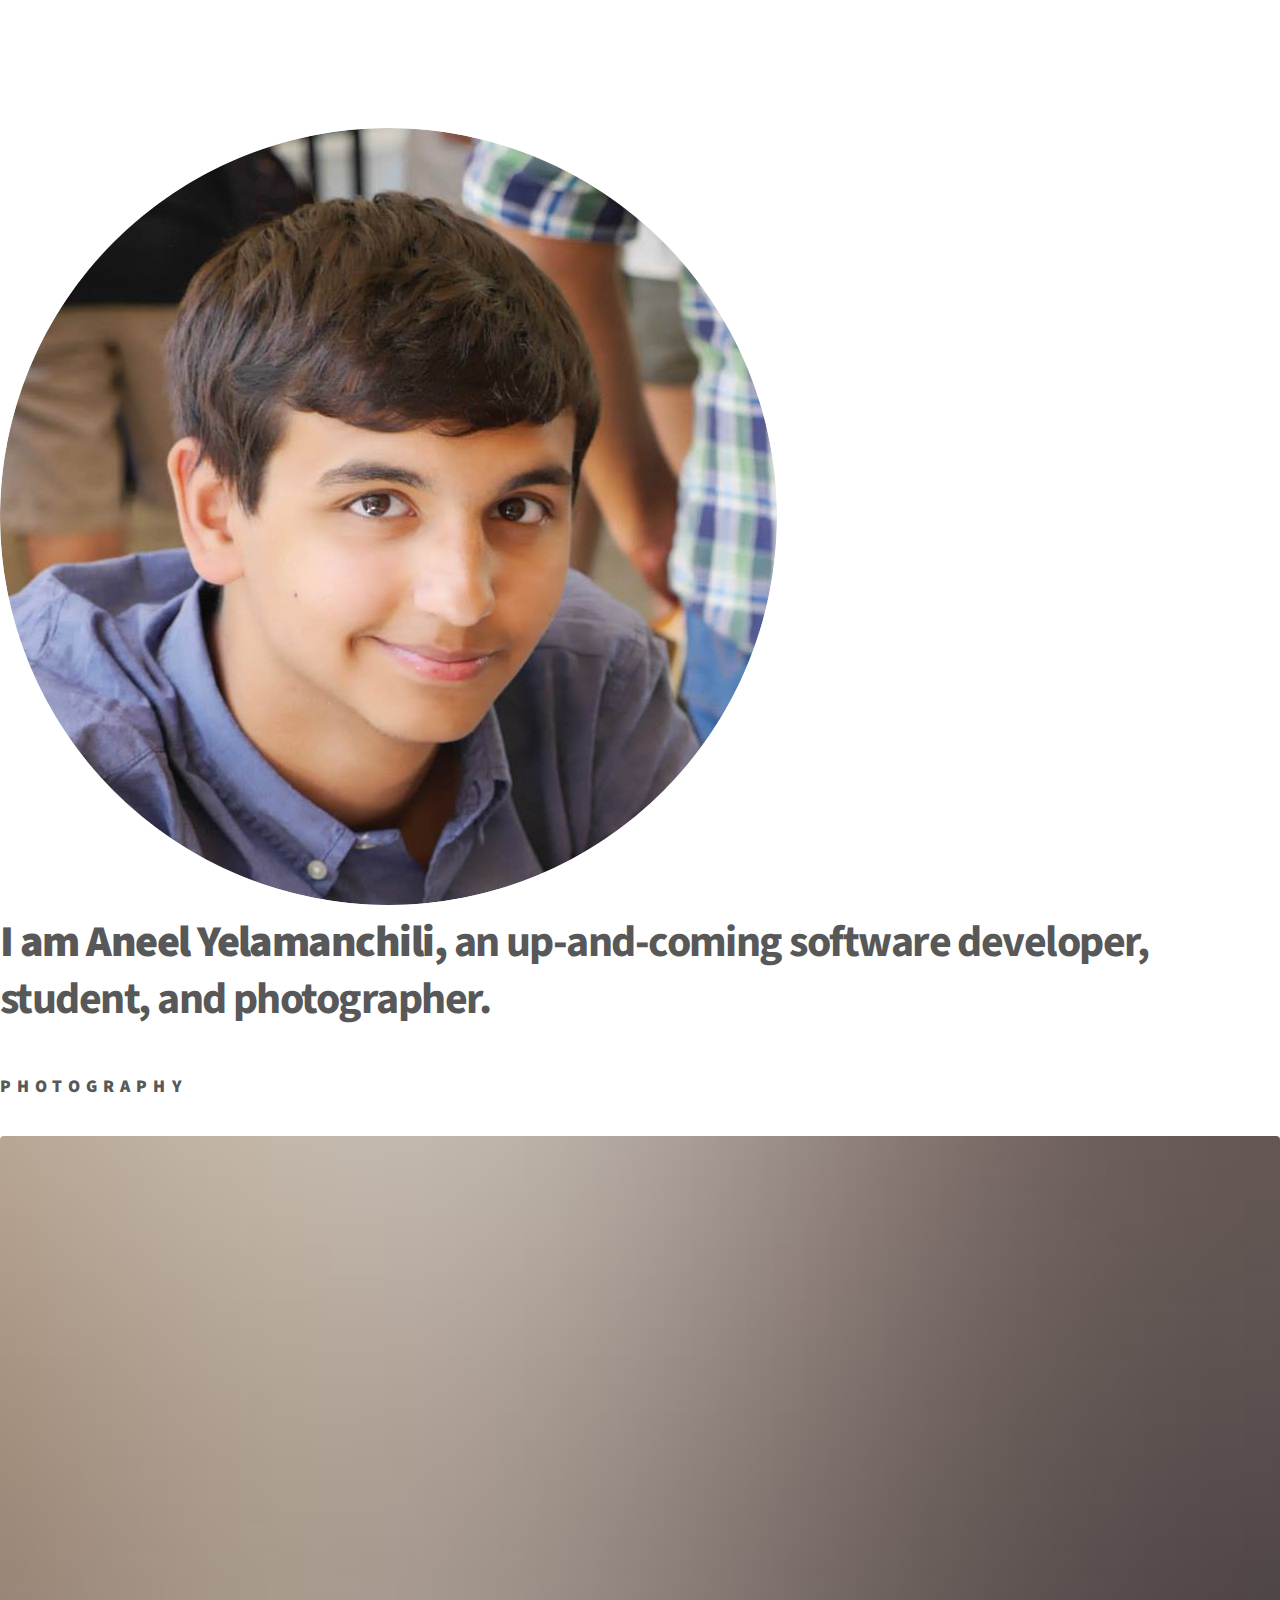
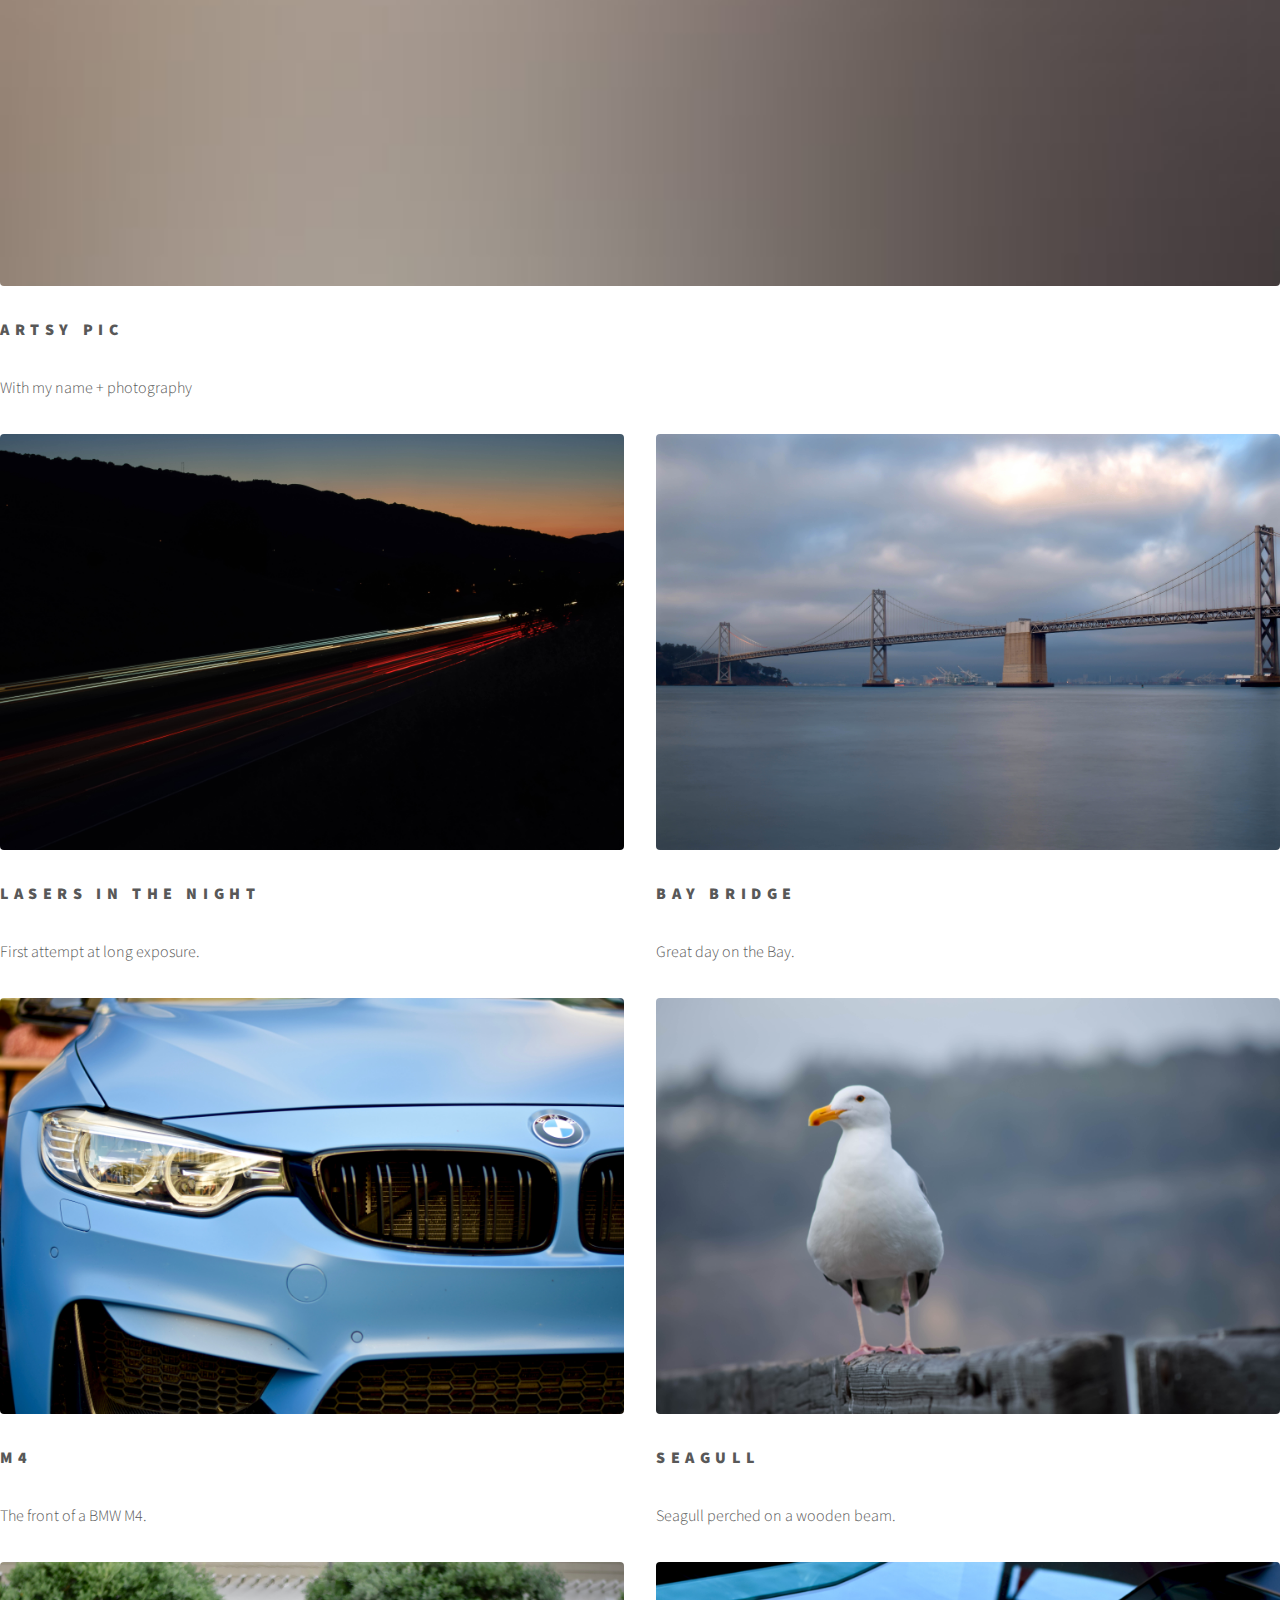
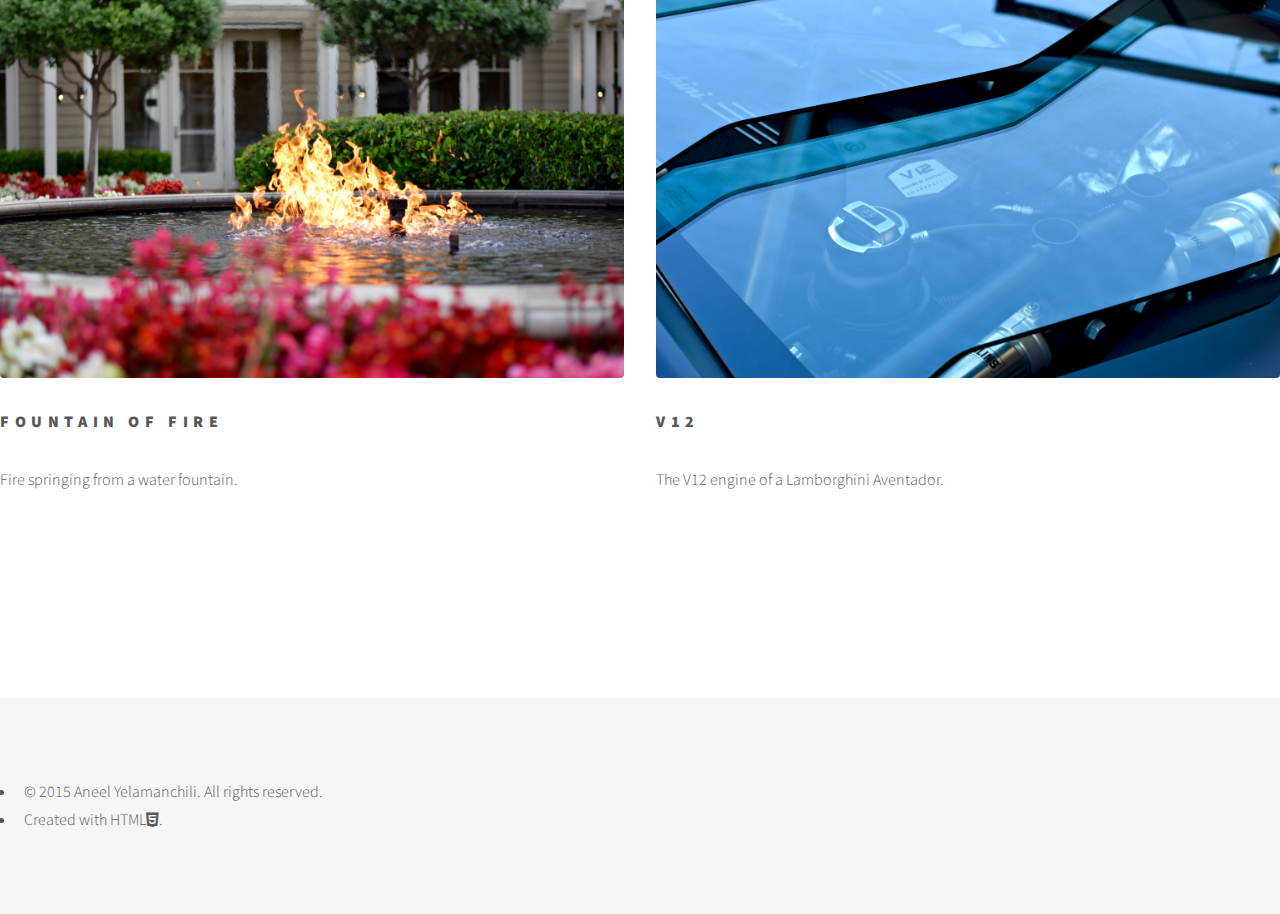
<file: portfolio.html>
<!DOCTYPE HTML>
<html>
	<head>
		<title>Aneel Yelamanchili</title>
        </script>
		<meta charset="utf-8" />
		<meta name="viewport" content="width=device-width, initial-scale=1" />
        <meta name="google-site-verification" content="phgF-2hHI_vDlNL7DOVF72vfBlSU7S-nuERm0wxTqGM" />
		<!--[if lte IE 8]><script src="assets/js/ie/html5shiv.js"></script><![endif]-->
		<link rel="stylesheet" href="assets/css/main.css" />
		<!--[if lte IE 8]><link rel="stylesheet" href="assets/css/ie8.css" /><![endif]-->
	</head>
	<body id="top">

		<!-- Header -->
			<header id="header">
				<img class="image avatar" src="assets/img/aneel.png" alt="" />
				<h1><strong>I am Aneel Yelamanchili,</strong> an up-and-coming software developer, student, and photographer.</h1>
			</header>

		<!-- Main -->
			<div id="main">

				<!-- Three -->
					<section id="two">
						<h2>Photography</h2>
						<div class="row">
                            <article class="12u 12u$(xsmall) work-item">
								<a href="images/fulls/01.jpg" class="image fit thumb"><img src="images/thumbs/01.jpg" alt="" /></a>
								<h3>Artsy pic</h3>
								<p>With my name + photography</p>
							</article>
							<article class="6u 12u$(xsmall) work-item">
								<a href="images/fulls/lighttrails.jpg" class="image fit thumb"><img src="images/thumbs/lighttrails.jpg" alt="" /></a>
								<h3>Lasers in the Night</h3>
								<p>First attempt at long exposure.</p>
							</article>
							<article class="6u 12u$(xsmall) work-item">
								<a href="images/fulls/baybridge.jpg" class="image fit thumb"><img src="images/thumbs/baybridge.jpg" alt="" /></a>
								<h3>Bay Bridge</h3>
								<p>Great day on the Bay.</p>
							</article>
							<article class="6u 12u$(xsmall) work-item">
								<a href="images/fulls/m4.jpg" class="image fit thumb"><img src="images/thumbs/m4.jpg" alt="" /></a>
								<h3>M4</h3>
								<p>The front of a BMW M4.</p>
							</article>
							<article class="6u 12u$(xsmall) work-item">
								<a href="images/fulls/seagull.jpg" class="image fit thumb"><img src="images/thumbs/seagull.jpg" alt="" /></a>
								<h3>Seagull</h3>
								<p>Seagull perched on a wooden beam.</p>
							</article>
                            <article class="6u 12u$(xsmall) work-item">
								<a href="images/fulls/fire.jpg" class="image fit thumb"><img src="images/thumbs/fire.jpg" alt="" /></a>
								<h3>Fountain of Fire</h3>
								<p>Fire springing from a water fountain.</p>
							</article>
							<article class="6u 12u$(xsmall) work-item">
								<a href="images/fulls/v12.jpg" class="image fit thumb"><img src="images/thumbs/v12.jpg" alt="" /></a>
								<h3>V12</h3>
								<p>The V12 engine of a Lamborghini Aventador.</p>
							</article>
						</div>
                        <ul class="icons">
                            <li><a data-toggle="tooltip" title="Flickr" href="https://www.facebook.com/ayelamanchili" target="_blank" class="icon fa-flickr"><span class="label">Flickr</span></a></li>
                            <li><a data-toggle="tooltip" title="Instagram" href="http://instagram.com/aneel_y" target="_blank" class="icon fa-instagram"><span class="label">Instagram</span></a></li>
                            <li><a data-toggle="tooltip" title="500px" href="https://twitter.com/aneel_y" target="_blank" class="icon fa-500px"><span class="label">500px</span></a></li>
                        </ul>
					</section>
			</div>

		<!-- Footer -->
			<footer id="footer">
				<ul class="copyright">
					<li>&copy; 2015 Aneel Yelamanchili. All rights reserved.</li>
<li>Created with HTML<i class="fa fa-html5"></i>.</li></li>
				</ul>
			</footer>

		<!-- Scripts -->
			<script src="assets/js/jquery.min.js"></script>
			<script src="assets/js/jquery.poptrox.min.js"></script>
			<script src="assets/js/skel.min.js"></script>
			<script src="assets/js/util.js"></script>
			<!--[if lte IE 8]><script src="assets/js/ie/respond.min.js"></script><![endif]-->
			<script src="assets/js/main.js"></script>

	</body>
</html>
</file>
<file: assets/css/ie9.css>
/*
	Phantom by HTML5 UP
	html5up.net | @n33co
	Free for personal and commercial use under the CCA 3.0 license (html5up.net/license)
*/

/* Tiles */

	.tiles:after {
		content: '';
		display: block;
		clear: both;
	}

	.tiles article {
		float: left;
	}

		.tiles article > a {
			padding-top: 50%;
			margin-top: -1.75em;
		}

		body:not(.is-touch) .tiles article:hover > .image {
			-moz-transform: none;
			-webkit-transform: none;
			-ms-transform: none;
			transform: none;
		}

/* Footer */

	#footer > .inner section {
		float: left;
	}

	#footer > .inner .copyright {
		clear: both;
		padding-top: 4em;
	}
</file>
<file: assets/css/ie8.css>
/*
	Phantom by HTML5 UP
	html5up.net | @n33co
	Free for personal and commercial use under the CCA 3.0 license (html5up.net/license)
*/

/* Form */

	form .field {
		float: none !important;
		width: 100% !important;
		padding-left: 0 !important;
	}

/* Button */

	input[type="submit"],
	input[type="reset"],
	input[type="button"],
	button,
	.button {
		border: solid 2px #585858 !important;
	}

		input[type="submit"]:hover,
		input[type="reset"]:hover,
		input[type="button"]:hover,
		button:hover,
		.button:hover {
			border-color: #f2849e !important;
		}

		input[type="submit"].special,
		input[type="reset"].special,
		input[type="button"].special,
		button.special,
		.button.special {
			border: none !important;
		}

/* Tiles */

	.tiles article > .image:before, .tiles article > .image:after {
		display: none;
	}

/* Header */

	#header .logo .symbol {
		display: none;
	}

	#header nav ul li a[href="#menu"] {
		text-indent: 0;
		width: auto;
		font-size: 0.8em;
	}

		#header nav ul li a[href="#menu"]:before, #header nav ul li a[href="#menu"]:after {
			display: none;
		}

/* Footer */

	#footer > .inner section {
		width: 50%;
		margin-left: 3em;
	}

		#footer > .inner section:first-child {
			margin-left: 0;
			width: 40%;
		}
</file>
<file: assets/css/main.css>
@import url(font-awesome.min.css);
@import url("http://fonts.googleapis.com/css?family=Source+Sans+Pro:300,700,900");

/*
	Phantom by HTML5 UP
	html5up.net | @n33co
	Free for personal and commercial use under the CCA 3.0 license (html5up.net/license)
*/

/* Reset */

	html, body, div, span, applet, object, iframe, h1, h2, h3, h4, h5, h6, p, blockquote, pre, a, abbr, acronym, address, big, cite, code, del, dfn, em, img, ins, kbd, q, s, samp, small, strike, strong, sub, sup, tt, var, b, u, i, center, dl, dt, dd, ol, ul, li, fieldset, form, label, legend, table, caption, tbody, tfoot, thead, tr, th, td, article, aside, canvas, details, embed, figure, figcaption, footer, header, hgroup, menu, nav, output, ruby, section, summary, time, mark, audio, video {
		margin: 0;
		padding: 0;
		border: 0;
		font-size: 100%;
		font: inherit;
		vertical-align: baseline;
	}

	article, aside, details, figcaption, figure, footer, header, hgroup, menu, nav, section {
		display: block;
	}

	body {
		line-height: 1;
	}

	ol, ul {
		list-style: none;
	}

	blockquote, q {
		quotes: none;
	}

	blockquote:before, blockquote:after, q:before, q:after {
		content: '';
		content: none;
	}

	table {
		border-collapse: collapse;
		border-spacing: 0;
	}

	body {
		-webkit-text-size-adjust: none;
	}

/* Box Model */

	*, *:before, *:after {
		-moz-box-sizing: border-box;
		-webkit-box-sizing: border-box;
		box-sizing: border-box;
	}

/* Grid */

	.row {
		border-bottom: solid 1px transparent;
		-moz-box-sizing: border-box;
		-webkit-box-sizing: border-box;
		box-sizing: border-box;
	}

	.row > * {
		float: left;
		-moz-box-sizing: border-box;
		-webkit-box-sizing: border-box;
		box-sizing: border-box;
	}

	.row:after, .row:before {
		content: '';
		display: block;
		clear: both;
		height: 0;
	}

	.row.uniform > * > :first-child {
		margin-top: 0;
	}

	.row.uniform > * > :last-child {
		margin-bottom: 0;
	}

	.row.\30 \25 > * {
		padding: 0 0 0 0em;
	}

	.row.\30 \25 {
		margin: 0 0 -1px 0em;
	}

	.row.uniform.\30 \25 > * {
		padding: 0em 0 0 0em;
	}

	.row.uniform.\30 \25 {
		margin: 0em 0 -1px 0em;
	}

	.row > * {
		padding: 0 0 0 2em;
	}

	.row {
		margin: 0 0 -1px -2em;
	}

	.row.uniform > * {
		padding: 2em 0 0 2em;
	}

	.row.uniform {
		margin: -2em 0 -1px -2em;
	}

	.row.\32 00\25 > * {
		padding: 0 0 0 4em;
	}

	.row.\32 00\25 {
		margin: 0 0 -1px -4em;
	}

	.row.uniform.\32 00\25 > * {
		padding: 4em 0 0 4em;
	}

	.row.uniform.\32 00\25 {
		margin: -4em 0 -1px -4em;
	}

	.row.\31 50\25 > * {
		padding: 0 0 0 3em;
	}

	.row.\31 50\25 {
		margin: 0 0 -1px -3em;
	}

	.row.uniform.\31 50\25 > * {
		padding: 3em 0 0 3em;
	}

	.row.uniform.\31 50\25 {
		margin: -3em 0 -1px -3em;
	}

	.row.\35 0\25 > * {
		padding: 0 0 0 1em;
	}

	.row.\35 0\25 {
		margin: 0 0 -1px -1em;
	}

	.row.uniform.\35 0\25 > * {
		padding: 1em 0 0 1em;
	}

	.row.uniform.\35 0\25 {
		margin: -1em 0 -1px -1em;
	}

	.row.\32 5\25 > * {
		padding: 0 0 0 0.5em;
	}

	.row.\32 5\25 {
		margin: 0 0 -1px -0.5em;
	}

	.row.uniform.\32 5\25 > * {
		padding: 0.5em 0 0 0.5em;
	}

	.row.uniform.\32 5\25 {
		margin: -0.5em 0 -1px -0.5em;
	}

	.\31 2u, .\31 2u\24 {
		width: 100%;
		clear: none;
		margin-left: 0;
	}

	.\31 1u, .\31 1u\24 {
		width: 91.6666666667%;
		clear: none;
		margin-left: 0;
	}

	.\31 0u, .\31 0u\24 {
		width: 83.3333333333%;
		clear: none;
		margin-left: 0;
	}

	.\39 u, .\39 u\24 {
		width: 75%;
		clear: none;
		margin-left: 0;
	}

	.\38 u, .\38 u\24 {
		width: 66.6666666667%;
		clear: none;
		margin-left: 0;
	}

	.\37 u, .\37 u\24 {
		width: 58.3333333333%;
		clear: none;
		margin-left: 0;
	}

	.\36 u, .\36 u\24 {
		width: 50%;
		clear: none;
		margin-left: 0;
	}

	.\35 u, .\35 u\24 {
		width: 41.6666666667%;
		clear: none;
		margin-left: 0;
	}

	.\34 u, .\34 u\24 {
		width: 33.3333333333%;
		clear: none;
		margin-left: 0;
	}

	.\33 u, .\33 u\24 {
		width: 25%;
		clear: none;
		margin-left: 0;
	}

	.\32 u, .\32 u\24 {
		width: 16.6666666667%;
		clear: none;
		margin-left: 0;
	}

	.\31 u, .\31 u\24 {
		width: 8.3333333333%;
		clear: none;
		margin-left: 0;
	}

	.\31 2u\24 + *,
	.\31 1u\24 + *,
	.\31 0u\24 + *,
	.\39 u\24 + *,
	.\38 u\24 + *,
	.\37 u\24 + *,
	.\36 u\24 + *,
	.\35 u\24 + *,
	.\34 u\24 + *,
	.\33 u\24 + *,
	.\32 u\24 + *,
	.\31 u\24 + * {
		clear: left;
	}

	.\-11u {
		margin-left: 91.66667%;
	}

	.\-10u {
		margin-left: 83.33333%;
	}

	.\-9u {
		margin-left: 75%;
	}

	.\-8u {
		margin-left: 66.66667%;
	}

	.\-7u {
		margin-left: 58.33333%;
	}

	.\-6u {
		margin-left: 50%;
	}

	.\-5u {
		margin-left: 41.66667%;
	}

	.\-4u {
		margin-left: 33.33333%;
	}

	.\-3u {
		margin-left: 25%;
	}

	.\-2u {
		margin-left: 16.66667%;
	}

	.\-1u {
		margin-left: 8.33333%;
	}

	@media screen and (max-width: 1680px) {

		.row > * {
			padding: 0 0 0 2em;
		}

		.row {
			margin: 0 0 -1px -2em;
		}

		.row.uniform > * {
			padding: 2em 0 0 2em;
		}

		.row.uniform {
			margin: -2em 0 -1px -2em;
		}

		.row.\32 00\25 > * {
			padding: 0 0 0 4em;
		}

		.row.\32 00\25 {
			margin: 0 0 -1px -4em;
		}

		.row.uniform.\32 00\25 > * {
			padding: 4em 0 0 4em;
		}

		.row.uniform.\32 00\25 {
			margin: -4em 0 -1px -4em;
		}

		.row.\31 50\25 > * {
			padding: 0 0 0 3em;
		}

		.row.\31 50\25 {
			margin: 0 0 -1px -3em;
		}

		.row.uniform.\31 50\25 > * {
			padding: 3em 0 0 3em;
		}

		.row.uniform.\31 50\25 {
			margin: -3em 0 -1px -3em;
		}

		.row.\35 0\25 > * {
			padding: 0 0 0 1em;
		}

		.row.\35 0\25 {
			margin: 0 0 -1px -1em;
		}

		.row.uniform.\35 0\25 > * {
			padding: 1em 0 0 1em;
		}

		.row.uniform.\35 0\25 {
			margin: -1em 0 -1px -1em;
		}

		.row.\32 5\25 > * {
			padding: 0 0 0 0.5em;
		}

		.row.\32 5\25 {
			margin: 0 0 -1px -0.5em;
		}

		.row.uniform.\32 5\25 > * {
			padding: 0.5em 0 0 0.5em;
		}

		.row.uniform.\32 5\25 {
			margin: -0.5em 0 -1px -0.5em;
		}

		.\31 2u\28xlarge\29, .\31 2u\24\28xlarge\29 {
			width: 100%;
			clear: none;
			margin-left: 0;
		}

		.\31 1u\28xlarge\29, .\31 1u\24\28xlarge\29 {
			width: 91.6666666667%;
			clear: none;
			margin-left: 0;
		}

		.\31 0u\28xlarge\29, .\31 0u\24\28xlarge\29 {
			width: 83.3333333333%;
			clear: none;
			margin-left: 0;
		}

		.\39 u\28xlarge\29, .\39 u\24\28xlarge\29 {
			width: 75%;
			clear: none;
			margin-left: 0;
		}

		.\38 u\28xlarge\29, .\38 u\24\28xlarge\29 {
			width: 66.6666666667%;
			clear: none;
			margin-left: 0;
		}

		.\37 u\28xlarge\29, .\37 u\24\28xlarge\29 {
			width: 58.3333333333%;
			clear: none;
			margin-left: 0;
		}

		.\36 u\28xlarge\29, .\36 u\24\28xlarge\29 {
			width: 50%;
			clear: none;
			margin-left: 0;
		}

		.\35 u\28xlarge\29, .\35 u\24\28xlarge\29 {
			width: 41.6666666667%;
			clear: none;
			margin-left: 0;
		}

		.\34 u\28xlarge\29, .\34 u\24\28xlarge\29 {
			width: 33.3333333333%;
			clear: none;
			margin-left: 0;
		}

		.\33 u\28xlarge\29, .\33 u\24\28xlarge\29 {
			width: 25%;
			clear: none;
			margin-left: 0;
		}

		.\32 u\28xlarge\29, .\32 u\24\28xlarge\29 {
			width: 16.6666666667%;
			clear: none;
			margin-left: 0;
		}

		.\31 u\28xlarge\29, .\31 u\24\28xlarge\29 {
			width: 8.3333333333%;
			clear: none;
			margin-left: 0;
		}

		.\31 2u\24\28xlarge\29 + *,
		.\31 1u\24\28xlarge\29 + *,
		.\31 0u\24\28xlarge\29 + *,
		.\39 u\24\28xlarge\29 + *,
		.\38 u\24\28xlarge\29 + *,
		.\37 u\24\28xlarge\29 + *,
		.\36 u\24\28xlarge\29 + *,
		.\35 u\24\28xlarge\29 + *,
		.\34 u\24\28xlarge\29 + *,
		.\33 u\24\28xlarge\29 + *,
		.\32 u\24\28xlarge\29 + *,
		.\31 u\24\28xlarge\29 + * {
			clear: left;
		}

		.\-11u\28xlarge\29 {
			margin-left: 91.66667%;
		}

		.\-10u\28xlarge\29 {
			margin-left: 83.33333%;
		}

		.\-9u\28xlarge\29 {
			margin-left: 75%;
		}

		.\-8u\28xlarge\29 {
			margin-left: 66.66667%;
		}

		.\-7u\28xlarge\29 {
			margin-left: 58.33333%;
		}

		.\-6u\28xlarge\29 {
			margin-left: 50%;
		}

		.\-5u\28xlarge\29 {
			margin-left: 41.66667%;
		}

		.\-4u\28xlarge\29 {
			margin-left: 33.33333%;
		}

		.\-3u\28xlarge\29 {
			margin-left: 25%;
		}

		.\-2u\28xlarge\29 {
			margin-left: 16.66667%;
		}

		.\-1u\28xlarge\29 {
			margin-left: 8.33333%;
		}

	}

	@media screen and (max-width: 1280px) {

		.row > * {
			padding: 0 0 0 2em;
		}

		.row {
			margin: 0 0 -1px -2em;
		}

		.row.uniform > * {
			padding: 2em 0 0 2em;
		}

		.row.uniform {
			margin: -2em 0 -1px -2em;
		}

		.row.\32 00\25 > * {
			padding: 0 0 0 4em;
		}

		.row.\32 00\25 {
			margin: 0 0 -1px -4em;
		}

		.row.uniform.\32 00\25 > * {
			padding: 4em 0 0 4em;
		}

		.row.uniform.\32 00\25 {
			margin: -4em 0 -1px -4em;
		}

		.row.\31 50\25 > * {
			padding: 0 0 0 3em;
		}

		.row.\31 50\25 {
			margin: 0 0 -1px -3em;
		}

		.row.uniform.\31 50\25 > * {
			padding: 3em 0 0 3em;
		}

		.row.uniform.\31 50\25 {
			margin: -3em 0 -1px -3em;
		}

		.row.\35 0\25 > * {
			padding: 0 0 0 1em;
		}

		.row.\35 0\25 {
			margin: 0 0 -1px -1em;
		}

		.row.uniform.\35 0\25 > * {
			padding: 1em 0 0 1em;
		}

		.row.uniform.\35 0\25 {
			margin: -1em 0 -1px -1em;
		}

		.row.\32 5\25 > * {
			padding: 0 0 0 0.5em;
		}

		.row.\32 5\25 {
			margin: 0 0 -1px -0.5em;
		}

		.row.uniform.\32 5\25 > * {
			padding: 0.5em 0 0 0.5em;
		}

		.row.uniform.\32 5\25 {
			margin: -0.5em 0 -1px -0.5em;
		}

		.\31 2u\28large\29, .\31 2u\24\28large\29 {
			width: 100%;
			clear: none;
			margin-left: 0;
		}

		.\31 1u\28large\29, .\31 1u\24\28large\29 {
			width: 91.6666666667%;
			clear: none;
			margin-left: 0;
		}

		.\31 0u\28large\29, .\31 0u\24\28large\29 {
			width: 83.3333333333%;
			clear: none;
			margin-left: 0;
		}

		.\39 u\28large\29, .\39 u\24\28large\29 {
			width: 75%;
			clear: none;
			margin-left: 0;
		}

		.\38 u\28large\29, .\38 u\24\28large\29 {
			width: 66.6666666667%;
			clear: none;
			margin-left: 0;
		}

		.\37 u\28large\29, .\37 u\24\28large\29 {
			width: 58.3333333333%;
			clear: none;
			margin-left: 0;
		}

		.\36 u\28large\29, .\36 u\24\28large\29 {
			width: 50%;
			clear: none;
			margin-left: 0;
		}

		.\35 u\28large\29, .\35 u\24\28large\29 {
			width: 41.6666666667%;
			clear: none;
			margin-left: 0;
		}

		.\34 u\28large\29, .\34 u\24\28large\29 {
			width: 33.3333333333%;
			clear: none;
			margin-left: 0;
		}

		.\33 u\28large\29, .\33 u\24\28large\29 {
			width: 25%;
			clear: none;
			margin-left: 0;
		}

		.\32 u\28large\29, .\32 u\24\28large\29 {
			width: 16.6666666667%;
			clear: none;
			margin-left: 0;
		}

		.\31 u\28large\29, .\31 u\24\28large\29 {
			width: 8.3333333333%;
			clear: none;
			margin-left: 0;
		}

		.\31 2u\24\28large\29 + *,
		.\31 1u\24\28large\29 + *,
		.\31 0u\24\28large\29 + *,
		.\39 u\24\28large\29 + *,
		.\38 u\24\28large\29 + *,
		.\37 u\24\28large\29 + *,
		.\36 u\24\28large\29 + *,
		.\35 u\24\28large\29 + *,
		.\34 u\24\28large\29 + *,
		.\33 u\24\28large\29 + *,
		.\32 u\24\28large\29 + *,
		.\31 u\24\28large\29 + * {
			clear: left;
		}

		.\-11u\28large\29 {
			margin-left: 91.66667%;
		}

		.\-10u\28large\29 {
			margin-left: 83.33333%;
		}

		.\-9u\28large\29 {
			margin-left: 75%;
		}

		.\-8u\28large\29 {
			margin-left: 66.66667%;
		}

		.\-7u\28large\29 {
			margin-left: 58.33333%;
		}

		.\-6u\28large\29 {
			margin-left: 50%;
		}

		.\-5u\28large\29 {
			margin-left: 41.66667%;
		}

		.\-4u\28large\29 {
			margin-left: 33.33333%;
		}

		.\-3u\28large\29 {
			margin-left: 25%;
		}

		.\-2u\28large\29 {
			margin-left: 16.66667%;
		}

		.\-1u\28large\29 {
			margin-left: 8.33333%;
		}

	}

	@media screen and (max-width: 980px) {

		.row > * {
			padding: 0 0 0 1.5em;
		}

		.row {
			margin: 0 0 -1px -1.5em;
		}

		.row.uniform > * {
			padding: 1.5em 0 0 1.5em;
		}

		.row.uniform {
			margin: -1.5em 0 -1px -1.5em;
		}

		.row.\32 00\25 > * {
			padding: 0 0 0 3em;
		}

		.row.\32 00\25 {
			margin: 0 0 -1px -3em;
		}

		.row.uniform.\32 00\25 > * {
			padding: 3em 0 0 3em;
		}

		.row.uniform.\32 00\25 {
			margin: -3em 0 -1px -3em;
		}

		.row.\31 50\25 > * {
			padding: 0 0 0 2.25em;
		}

		.row.\31 50\25 {
			margin: 0 0 -1px -2.25em;
		}

		.row.uniform.\31 50\25 > * {
			padding: 2.25em 0 0 2.25em;
		}

		.row.uniform.\31 50\25 {
			margin: -2.25em 0 -1px -2.25em;
		}

		.row.\35 0\25 > * {
			padding: 0 0 0 0.75em;
		}

		.row.\35 0\25 {
			margin: 0 0 -1px -0.75em;
		}

		.row.uniform.\35 0\25 > * {
			padding: 0.75em 0 0 0.75em;
		}

		.row.uniform.\35 0\25 {
			margin: -0.75em 0 -1px -0.75em;
		}

		.row.\32 5\25 > * {
			padding: 0 0 0 0.375em;
		}

		.row.\32 5\25 {
			margin: 0 0 -1px -0.375em;
		}

		.row.uniform.\32 5\25 > * {
			padding: 0.375em 0 0 0.375em;
		}

		.row.uniform.\32 5\25 {
			margin: -0.375em 0 -1px -0.375em;
		}

		.\31 2u\28medium\29, .\31 2u\24\28medium\29 {
			width: 100%;
			clear: none;
			margin-left: 0;
		}

		.\31 1u\28medium\29, .\31 1u\24\28medium\29 {
			width: 91.6666666667%;
			clear: none;
			margin-left: 0;
		}

		.\31 0u\28medium\29, .\31 0u\24\28medium\29 {
			width: 83.3333333333%;
			clear: none;
			margin-left: 0;
		}

		.\39 u\28medium\29, .\39 u\24\28medium\29 {
			width: 75%;
			clear: none;
			margin-left: 0;
		}

		.\38 u\28medium\29, .\38 u\24\28medium\29 {
			width: 66.6666666667%;
			clear: none;
			margin-left: 0;
		}

		.\37 u\28medium\29, .\37 u\24\28medium\29 {
			width: 58.3333333333%;
			clear: none;
			margin-left: 0;
		}

		.\36 u\28medium\29, .\36 u\24\28medium\29 {
			width: 50%;
			clear: none;
			margin-left: 0;
		}

		.\35 u\28medium\29, .\35 u\24\28medium\29 {
			width: 41.6666666667%;
			clear: none;
			margin-left: 0;
		}

		.\34 u\28medium\29, .\34 u\24\28medium\29 {
			width: 33.3333333333%;
			clear: none;
			margin-left: 0;
		}

		.\33 u\28medium\29, .\33 u\24\28medium\29 {
			width: 25%;
			clear: none;
			margin-left: 0;
		}

		.\32 u\28medium\29, .\32 u\24\28medium\29 {
			width: 16.6666666667%;
			clear: none;
			margin-left: 0;
		}

		.\31 u\28medium\29, .\31 u\24\28medium\29 {
			width: 8.3333333333%;
			clear: none;
			margin-left: 0;
		}

		.\31 2u\24\28medium\29 + *,
		.\31 1u\24\28medium\29 + *,
		.\31 0u\24\28medium\29 + *,
		.\39 u\24\28medium\29 + *,
		.\38 u\24\28medium\29 + *,
		.\37 u\24\28medium\29 + *,
		.\36 u\24\28medium\29 + *,
		.\35 u\24\28medium\29 + *,
		.\34 u\24\28medium\29 + *,
		.\33 u\24\28medium\29 + *,
		.\32 u\24\28medium\29 + *,
		.\31 u\24\28medium\29 + * {
			clear: left;
		}

		.\-11u\28medium\29 {
			margin-left: 91.66667%;
		}

		.\-10u\28medium\29 {
			margin-left: 83.33333%;
		}

		.\-9u\28medium\29 {
			margin-left: 75%;
		}

		.\-8u\28medium\29 {
			margin-left: 66.66667%;
		}

		.\-7u\28medium\29 {
			margin-left: 58.33333%;
		}

		.\-6u\28medium\29 {
			margin-left: 50%;
		}

		.\-5u\28medium\29 {
			margin-left: 41.66667%;
		}

		.\-4u\28medium\29 {
			margin-left: 33.33333%;
		}

		.\-3u\28medium\29 {
			margin-left: 25%;
		}

		.\-2u\28medium\29 {
			margin-left: 16.66667%;
		}

		.\-1u\28medium\29 {
			margin-left: 8.33333%;
		}

	}

	@media screen and (max-width: 736px) {

		.row > * {
			padding: 0 0 0 1em;
		}

		.row {
			margin: 0 0 -1px -1em;
		}

		.row.uniform > * {
			padding: 1em 0 0 1em;
		}

		.row.uniform {
			margin: -1em 0 -1px -1em;
		}

		.row.\32 00\25 > * {
			padding: 0 0 0 2em;
		}

		.row.\32 00\25 {
			margin: 0 0 -1px -2em;
		}

		.row.uniform.\32 00\25 > * {
			padding: 2em 0 0 2em;
		}

		.row.uniform.\32 00\25 {
			margin: -2em 0 -1px -2em;
		}

		.row.\31 50\25 > * {
			padding: 0 0 0 1.5em;
		}

		.row.\31 50\25 {
			margin: 0 0 -1px -1.5em;
		}

		.row.uniform.\31 50\25 > * {
			padding: 1.5em 0 0 1.5em;
		}

		.row.uniform.\31 50\25 {
			margin: -1.5em 0 -1px -1.5em;
		}

		.row.\35 0\25 > * {
			padding: 0 0 0 0.5em;
		}

		.row.\35 0\25 {
			margin: 0 0 -1px -0.5em;
		}

		.row.uniform.\35 0\25 > * {
			padding: 0.5em 0 0 0.5em;
		}

		.row.uniform.\35 0\25 {
			margin: -0.5em 0 -1px -0.5em;
		}

		.row.\32 5\25 > * {
			padding: 0 0 0 0.25em;
		}

		.row.\32 5\25 {
			margin: 0 0 -1px -0.25em;
		}

		.row.uniform.\32 5\25 > * {
			padding: 0.25em 0 0 0.25em;
		}

		.row.uniform.\32 5\25 {
			margin: -0.25em 0 -1px -0.25em;
		}

		.\31 2u\28small\29, .\31 2u\24\28small\29 {
			width: 100%;
			clear: none;
			margin-left: 0;
		}

		.\31 1u\28small\29, .\31 1u\24\28small\29 {
			width: 91.6666666667%;
			clear: none;
			margin-left: 0;
		}

		.\31 0u\28small\29, .\31 0u\24\28small\29 {
			width: 83.3333333333%;
			clear: none;
			margin-left: 0;
		}

		.\39 u\28small\29, .\39 u\24\28small\29 {
			width: 75%;
			clear: none;
			margin-left: 0;
		}

		.\38 u\28small\29, .\38 u\24\28small\29 {
			width: 66.6666666667%;
			clear: none;
			margin-left: 0;
		}

		.\37 u\28small\29, .\37 u\24\28small\29 {
			width: 58.3333333333%;
			clear: none;
			margin-left: 0;
		}

		.\36 u\28small\29, .\36 u\24\28small\29 {
			width: 50%;
			clear: none;
			margin-left: 0;
		}

		.\35 u\28small\29, .\35 u\24\28small\29 {
			width: 41.6666666667%;
			clear: none;
			margin-left: 0;
		}

		.\34 u\28small\29, .\34 u\24\28small\29 {
			width: 33.3333333333%;
			clear: none;
			margin-left: 0;
		}

		.\33 u\28small\29, .\33 u\24\28small\29 {
			width: 25%;
			clear: none;
			margin-left: 0;
		}

		.\32 u\28small\29, .\32 u\24\28small\29 {
			width: 16.6666666667%;
			clear: none;
			margin-left: 0;
		}

		.\31 u\28small\29, .\31 u\24\28small\29 {
			width: 8.3333333333%;
			clear: none;
			margin-left: 0;
		}

		.\31 2u\24\28small\29 + *,
		.\31 1u\24\28small\29 + *,
		.\31 0u\24\28small\29 + *,
		.\39 u\24\28small\29 + *,
		.\38 u\24\28small\29 + *,
		.\37 u\24\28small\29 + *,
		.\36 u\24\28small\29 + *,
		.\35 u\24\28small\29 + *,
		.\34 u\24\28small\29 + *,
		.\33 u\24\28small\29 + *,
		.\32 u\24\28small\29 + *,
		.\31 u\24\28small\29 + * {
			clear: left;
		}

		.\-11u\28small\29 {
			margin-left: 91.66667%;
		}

		.\-10u\28small\29 {
			margin-left: 83.33333%;
		}

		.\-9u\28small\29 {
			margin-left: 75%;
		}

		.\-8u\28small\29 {
			margin-left: 66.66667%;
		}

		.\-7u\28small\29 {
			margin-left: 58.33333%;
		}

		.\-6u\28small\29 {
			margin-left: 50%;
		}

		.\-5u\28small\29 {
			margin-left: 41.66667%;
		}

		.\-4u\28small\29 {
			margin-left: 33.33333%;
		}

		.\-3u\28small\29 {
			margin-left: 25%;
		}

		.\-2u\28small\29 {
			margin-left: 16.66667%;
		}

		.\-1u\28small\29 {
			margin-left: 8.33333%;
		}

	}

	@media screen and (max-width: 480px) {

		.row > * {
			padding: 0 0 0 1em;
		}

		.row {
			margin: 0 0 -1px -1em;
		}

		.row.uniform > * {
			padding: 1em 0 0 1em;
		}

		.row.uniform {
			margin: -1em 0 -1px -1em;
		}

		.row.\32 00\25 > * {
			padding: 0 0 0 2em;
		}

		.row.\32 00\25 {
			margin: 0 0 -1px -2em;
		}

		.row.uniform.\32 00\25 > * {
			padding: 2em 0 0 2em;
		}

		.row.uniform.\32 00\25 {
			margin: -2em 0 -1px -2em;
		}

		.row.\31 50\25 > * {
			padding: 0 0 0 1.5em;
		}

		.row.\31 50\25 {
			margin: 0 0 -1px -1.5em;
		}

		.row.uniform.\31 50\25 > * {
			padding: 1.5em 0 0 1.5em;
		}

		.row.uniform.\31 50\25 {
			margin: -1.5em 0 -1px -1.5em;
		}

		.row.\35 0\25 > * {
			padding: 0 0 0 0.5em;
		}

		.row.\35 0\25 {
			margin: 0 0 -1px -0.5em;
		}

		.row.uniform.\35 0\25 > * {
			padding: 0.5em 0 0 0.5em;
		}

		.row.uniform.\35 0\25 {
			margin: -0.5em 0 -1px -0.5em;
		}

		.row.\32 5\25 > * {
			padding: 0 0 0 0.25em;
		}

		.row.\32 5\25 {
			margin: 0 0 -1px -0.25em;
		}

		.row.uniform.\32 5\25 > * {
			padding: 0.25em 0 0 0.25em;
		}

		.row.uniform.\32 5\25 {
			margin: -0.25em 0 -1px -0.25em;
		}

		.\31 2u\28xsmall\29, .\31 2u\24\28xsmall\29 {
			width: 100%;
			clear: none;
			margin-left: 0;
		}

		.\31 1u\28xsmall\29, .\31 1u\24\28xsmall\29 {
			width: 91.6666666667%;
			clear: none;
			margin-left: 0;
		}

		.\31 0u\28xsmall\29, .\31 0u\24\28xsmall\29 {
			width: 83.3333333333%;
			clear: none;
			margin-left: 0;
		}

		.\39 u\28xsmall\29, .\39 u\24\28xsmall\29 {
			width: 75%;
			clear: none;
			margin-left: 0;
		}

		.\38 u\28xsmall\29, .\38 u\24\28xsmall\29 {
			width: 66.6666666667%;
			clear: none;
			margin-left: 0;
		}

		.\37 u\28xsmall\29, .\37 u\24\28xsmall\29 {
			width: 58.3333333333%;
			clear: none;
			margin-left: 0;
		}

		.\36 u\28xsmall\29, .\36 u\24\28xsmall\29 {
			width: 50%;
			clear: none;
			margin-left: 0;
		}

		.\35 u\28xsmall\29, .\35 u\24\28xsmall\29 {
			width: 41.6666666667%;
			clear: none;
			margin-left: 0;
		}

		.\34 u\28xsmall\29, .\34 u\24\28xsmall\29 {
			width: 33.3333333333%;
			clear: none;
			margin-left: 0;
		}

		.\33 u\28xsmall\29, .\33 u\24\28xsmall\29 {
			width: 25%;
			clear: none;
			margin-left: 0;
		}

		.\32 u\28xsmall\29, .\32 u\24\28xsmall\29 {
			width: 16.6666666667%;
			clear: none;
			margin-left: 0;
		}

		.\31 u\28xsmall\29, .\31 u\24\28xsmall\29 {
			width: 8.3333333333%;
			clear: none;
			margin-left: 0;
		}

		.\31 2u\24\28xsmall\29 + *,
		.\31 1u\24\28xsmall\29 + *,
		.\31 0u\24\28xsmall\29 + *,
		.\39 u\24\28xsmall\29 + *,
		.\38 u\24\28xsmall\29 + *,
		.\37 u\24\28xsmall\29 + *,
		.\36 u\24\28xsmall\29 + *,
		.\35 u\24\28xsmall\29 + *,
		.\34 u\24\28xsmall\29 + *,
		.\33 u\24\28xsmall\29 + *,
		.\32 u\24\28xsmall\29 + *,
		.\31 u\24\28xsmall\29 + * {
			clear: left;
		}

		.\-11u\28xsmall\29 {
			margin-left: 91.66667%;
		}

		.\-10u\28xsmall\29 {
			margin-left: 83.33333%;
		}

		.\-9u\28xsmall\29 {
			margin-left: 75%;
		}

		.\-8u\28xsmall\29 {
			margin-left: 66.66667%;
		}

		.\-7u\28xsmall\29 {
			margin-left: 58.33333%;
		}

		.\-6u\28xsmall\29 {
			margin-left: 50%;
		}

		.\-5u\28xsmall\29 {
			margin-left: 41.66667%;
		}

		.\-4u\28xsmall\29 {
			margin-left: 33.33333%;
		}

		.\-3u\28xsmall\29 {
			margin-left: 25%;
		}

		.\-2u\28xsmall\29 {
			margin-left: 16.66667%;
		}

		.\-1u\28xsmall\29 {
			margin-left: 8.33333%;
		}

	}

	@media screen and (max-width: 360px) {

		.row > * {
			padding: 0 0 0 1em;
		}

		.row {
			margin: 0 0 -1px -1em;
		}

		.row.uniform > * {
			padding: 1em 0 0 1em;
		}

		.row.uniform {
			margin: -1em 0 -1px -1em;
		}

		.row.\32 00\25 > * {
			padding: 0 0 0 2em;
		}

		.row.\32 00\25 {
			margin: 0 0 -1px -2em;
		}

		.row.uniform.\32 00\25 > * {
			padding: 2em 0 0 2em;
		}

		.row.uniform.\32 00\25 {
			margin: -2em 0 -1px -2em;
		}

		.row.\31 50\25 > * {
			padding: 0 0 0 1.5em;
		}

		.row.\31 50\25 {
			margin: 0 0 -1px -1.5em;
		}

		.row.uniform.\31 50\25 > * {
			padding: 1.5em 0 0 1.5em;
		}

		.row.uniform.\31 50\25 {
			margin: -1.5em 0 -1px -1.5em;
		}

		.row.\35 0\25 > * {
			padding: 0 0 0 0.5em;
		}

		.row.\35 0\25 {
			margin: 0 0 -1px -0.5em;
		}

		.row.uniform.\35 0\25 > * {
			padding: 0.5em 0 0 0.5em;
		}

		.row.uniform.\35 0\25 {
			margin: -0.5em 0 -1px -0.5em;
		}

		.row.\32 5\25 > * {
			padding: 0 0 0 0.25em;
		}

		.row.\32 5\25 {
			margin: 0 0 -1px -0.25em;
		}

		.row.uniform.\32 5\25 > * {
			padding: 0.25em 0 0 0.25em;
		}

		.row.uniform.\32 5\25 {
			margin: -0.25em 0 -1px -0.25em;
		}

		.\31 2u\28xxsmall\29, .\31 2u\24\28xxsmall\29 {
			width: 100%;
			clear: none;
			margin-left: 0;
		}

		.\31 1u\28xxsmall\29, .\31 1u\24\28xxsmall\29 {
			width: 91.6666666667%;
			clear: none;
			margin-left: 0;
		}

		.\31 0u\28xxsmall\29, .\31 0u\24\28xxsmall\29 {
			width: 83.3333333333%;
			clear: none;
			margin-left: 0;
		}

		.\39 u\28xxsmall\29, .\39 u\24\28xxsmall\29 {
			width: 75%;
			clear: none;
			margin-left: 0;
		}

		.\38 u\28xxsmall\29, .\38 u\24\28xxsmall\29 {
			width: 66.6666666667%;
			clear: none;
			margin-left: 0;
		}

		.\37 u\28xxsmall\29, .\37 u\24\28xxsmall\29 {
			width: 58.3333333333%;
			clear: none;
			margin-left: 0;
		}

		.\36 u\28xxsmall\29, .\36 u\24\28xxsmall\29 {
			width: 50%;
			clear: none;
			margin-left: 0;
		}

		.\35 u\28xxsmall\29, .\35 u\24\28xxsmall\29 {
			width: 41.6666666667%;
			clear: none;
			margin-left: 0;
		}

		.\34 u\28xxsmall\29, .\34 u\24\28xxsmall\29 {
			width: 33.3333333333%;
			clear: none;
			margin-left: 0;
		}

		.\33 u\28xxsmall\29, .\33 u\24\28xxsmall\29 {
			width: 25%;
			clear: none;
			margin-left: 0;
		}

		.\32 u\28xxsmall\29, .\32 u\24\28xxsmall\29 {
			width: 16.6666666667%;
			clear: none;
			margin-left: 0;
		}

		.\31 u\28xxsmall\29, .\31 u\24\28xxsmall\29 {
			width: 8.3333333333%;
			clear: none;
			margin-left: 0;
		}

		.\31 2u\24\28xxsmall\29 + *,
		.\31 1u\24\28xxsmall\29 + *,
		.\31 0u\24\28xxsmall\29 + *,
		.\39 u\24\28xxsmall\29 + *,
		.\38 u\24\28xxsmall\29 + *,
		.\37 u\24\28xxsmall\29 + *,
		.\36 u\24\28xxsmall\29 + *,
		.\35 u\24\28xxsmall\29 + *,
		.\34 u\24\28xxsmall\29 + *,
		.\33 u\24\28xxsmall\29 + *,
		.\32 u\24\28xxsmall\29 + *,
		.\31 u\24\28xxsmall\29 + * {
			clear: left;
		}

		.\-11u\28xxsmall\29 {
			margin-left: 91.66667%;
		}

		.\-10u\28xxsmall\29 {
			margin-left: 83.33333%;
		}

		.\-9u\28xxsmall\29 {
			margin-left: 75%;
		}

		.\-8u\28xxsmall\29 {
			margin-left: 66.66667%;
		}

		.\-7u\28xxsmall\29 {
			margin-left: 58.33333%;
		}

		.\-6u\28xxsmall\29 {
			margin-left: 50%;
		}

		.\-5u\28xxsmall\29 {
			margin-left: 41.66667%;
		}

		.\-4u\28xxsmall\29 {
			margin-left: 33.33333%;
		}

		.\-3u\28xxsmall\29 {
			margin-left: 25%;
		}

		.\-2u\28xxsmall\29 {
			margin-left: 16.66667%;
		}

		.\-1u\28xxsmall\29 {
			margin-left: 8.33333%;
		}

	}

/* Basic */

	@-ms-viewport {
		width: device-width;
	}

	body {
		-ms-overflow-style: scrollbar;
	}

	@media screen and (max-width: 480px) {

		html, body {
			min-width: 320px;
		}

	}

	body {
		background: #ffffff;
	}

		body.is-loading *, body.is-loading *:before, body.is-loading *:after {
			-moz-animation: none !important;
			-webkit-animation: none !important;
			-ms-animation: none !important;
			animation: none !important;
			-moz-transition: none !important;
			-webkit-transition: none !important;
			-ms-transition: none !important;
			transition: none !important;
		}

/* Type */

	body, input, select, textarea {
		color: #585858;
		font-family: "Source Sans Pro", Helvetica, sans-serif;
		font-size: 16pt;
		font-weight: 300;
		line-height: 1.75;
	}

		@media screen and (max-width: 1680px) {

			body, input, select, textarea {
				font-size: 14pt;
			}

		}

		@media screen and (max-width: 1280px) {

			body, input, select, textarea {
				font-size: 12pt;
			}

		}

	a {
		-moz-transition: border-bottom-color 0.2s ease, color 0.2s ease;
		-webkit-transition: border-bottom-color 0.2s ease, color 0.2s ease;
		-ms-transition: border-bottom-color 0.2s ease, color 0.2s ease;
		transition: border-bottom-color 0.2s ease, color 0.2s ease;
		color: #585858;
		border-bottom: dotted 1px rgba(88, 88, 88, 0.5);
        text-decoration: none !important;
        color: #FFFFFF;
        border-bottom-color: transparent;
	}

		a:hover {
			border-bottom-color: transparent;
			color: #f2849e !important;
		}

	strong, b {
		font-weight: 900;
	}

	em, i {
		font-style: italic;
	}

	p {
		margin: 0 0 2em 0;
	}

	h1 {
		font-size: 2.75em;
		font-weight: 700;
		line-height: 1.3;
		margin: 0 0 1em 0;
		letter-spacing: -0.035em;
	}

		h1 a {
			color: inherit;
		}

		@media screen and (max-width: 736px) {

			h1 {
				font-size: 2em;
				margin: 0 0 1em 0;
			}

		}

		@media screen and (max-width: 360px) {

			h1 {
				font-size: 1.75em;
			}

		}

	h2, h3, h4, h5, h6 {
		font-weight: 900;
		line-height: 1.5;
		margin: 0 0 2em 0;
		text-transform: uppercase;
		letter-spacing: 0.35em;
	}

		h2 a, h3 a, h4 a, h5 a, h6 a {
			color: inherit;
		}

	h2 {
		font-size: 1.1em;
	}

	h3 {
		font-size: 1em;
	}

	h4 {
		font-size: 0.8em;
	}

	h5 {
		font-size: 0.8em;
	}

	h6 {
		font-size: 0.8em;
	}

	@media screen and (max-width: 980px) {

		h1 br, h2 br, h3 br, h4 br, h5 br, h6 br {
			display: none;
		}

	}

	@media screen and (max-width: 736px) {

		h2 {
			font-size: 1em;
		}

		h3 {
			font-size: 0.8em;
		}

	}

	sub {
		font-size: 0.8em;
		position: relative;
		top: 0.5em;
	}

	sup {
		font-size: 0.8em;
		position: relative;
		top: -0.5em;
	}

	blockquote {
		border-left: solid 4px #c9c9c9;
		font-style: italic;
		margin: 0 0 2em 0;
		padding: 0.5em 0 0.5em 2em;
	}

	code {
		background: rgba(144, 144, 144, 0.075);
		border-radius: 4px;
		border: solid 1px #c9c9c9;
		font-family: "Courier New", monospace;
		font-size: 0.9em;
		margin: 0 0.25em;
		padding: 0.25em 0.65em;
	}

	pre {
		-webkit-overflow-scrolling: touch;
		font-family: "Courier New", monospace;
		font-size: 0.9em;
		margin: 0 0 2em 0;
	}

		pre code {
			display: block;
			line-height: 1.75;
			padding: 1em 1.5em;
			overflow-x: auto;
		}

	hr {
		border: 0;
		border-bottom: solid 1px #c9c9c9;
		margin: 2em 0;
	}

		hr.major {
			margin: 3em 0;
		}

	.align-left {
		text-align: left;
	}

	.align-center {
		text-align: center;
	}

	.align-right {
		text-align: right;
	}

/* Section/Article */

	section.special, article.special {
		text-align: center;
	}

	header p {
		margin-top: -1em;
	}

	@media screen and (max-width: 736px) {

		header p {
			margin-top: 0;
		}

	}

/* Icon */

	.icon {
		text-decoration: none;
		border-bottom: none;
		position: relative;
	}

		.icon:before {
			-moz-osx-font-smoothing: grayscale;
			-webkit-font-smoothing: antialiased;
			font-family: FontAwesome;
			font-style: normal;
			font-weight: normal;
			text-transform: none !important;
		}

		.icon > .label {
			display: none;
		}

		.icon.style2 {
			-moz-transition: background-color 0.2s ease-in-out, color 0.2s ease-in-out, border-color 0.2s ease-in-out;
			-webkit-transition: background-color 0.2s ease-in-out, color 0.2s ease-in-out, border-color 0.2s ease-in-out;
			-ms-transition: background-color 0.2s ease-in-out, color 0.2s ease-in-out, border-color 0.2s ease-in-out;
			transition: background-color 0.2s ease-in-out, color 0.2s ease-in-out, border-color 0.2s ease-in-out;
			background-color: transparent;
			border: solid 1px #c9c9c9;
			border-radius: 4px;
			width: 2.65em;
			height: 2.65em;
			display: inline-block;
			text-align: center;
			line-height: 2.65em;
			color: inherit;
		}

			.icon.style2:before {
				font-size: 1.1em;
			}

			.icon.style2:hover {
				color: #f2849e;
				border-color: #f2849e;
			}

			.icon.style2:active {
				background-color: rgba(242, 132, 158, 0.1);
			}

/* List */

	ol {
		list-style: decimal;
		margin: 0 0 2em 0;
		padding-left: 1.25em;
	}

		ol li {
			padding-left: 0.25em;
		}

	ul {
		list-style: disc;
		margin: 0 0 2em 0;
		padding-left: 1em;
	}

		ul li {
			padding-left: 0.5em;
		}

		ul.alt {
			list-style: none;
			padding-left: 0;
		}

			ul.alt li {
				border-top: solid 1px #c9c9c9;
				padding: 0.5em 0;
			}

				ul.alt li:first-child {
					border-top: 0;
					padding-top: 0;
				}

		ul.icons {
			cursor: default;
			list-style: none;
			padding-left: 0;
			margin: -1em 0 2em -1em;
		}

			ul.icons li {
				display: inline-block;
				padding: 1em 0 0 1em;
			}

		ul.actions {
			cursor: default;
			list-style: none;
			padding-left: 0;
		}

			ul.actions li {
				display: inline-block;
				padding: 0 1em 0 0;
				vertical-align: middle;
			}

				ul.actions li:last-child {
					padding-right: 0;
				}

			ul.actions.small li {
				padding: 0 0.5em 0 0;
			}

			ul.actions.vertical li {
				display: block;
				padding: 1em 0 0 0;
			}

				ul.actions.vertical li:first-child {
					padding-top: 0;
				}

				ul.actions.vertical li > * {
					margin-bottom: 0;
				}

			ul.actions.vertical.small li {
				padding: 0.5em 0 0 0;
			}

				ul.actions.vertical.small li:first-child {
					padding-top: 0;
				}

			ul.actions.fit {
				display: table;
				margin-left: -1em;
				padding: 0;
				table-layout: fixed;
				width: calc(100% + 1em);
			}

				ul.actions.fit li {
					display: table-cell;
					padding: 0 0 0 1em;
				}

					ul.actions.fit li > * {
						margin-bottom: 0;
					}

				ul.actions.fit.small {
					margin-left: -0.5em;
					width: calc(100% + 0.5em);
				}

					ul.actions.fit.small li {
						padding: 0 0 0 0.5em;
					}

			@media screen and (max-width: 480px) {

				ul.actions {
					margin: 0 0 2em 0;
				}

					ul.actions li {
						padding: 1em 0 0 0;
						display: block;
						text-align: center;
						width: 100%;
					}

						ul.actions li:first-child {
							padding-top: 0;
						}

						ul.actions li > * {
							width: 100%;
							margin: 0 !important;
						}

							ul.actions li > *.icon:before {
								margin-left: -2em;
							}

					ul.actions.small li {
						padding: 0.5em 0 0 0;
					}

						ul.actions.small li:first-child {
							padding-top: 0;
						}

			}

	dl {
		margin: 0 0 2em 0;
	}

		dl dt {
			display: block;
			font-weight: 900;
			margin: 0 0 1em 0;
		}

		dl dd {
			margin-left: 2em;
		}

/* Form */

	form {
		margin: -1em 0 2em 0;
	}

		form:after {
			content: '';
			display: block;
			clear: both;
			height: 1px;
		}

		form .field {
			position: relative;
			float: left;
			margin: 0 0 1.3em 0;
			vertical-align: top;
			width: 100%;
		}

		form .half {
			width: calc(50% + 1em) !important;
			padding-left: 2em;
		}

		form .half.first {
			width: calc(50% - 1em) !important;
			padding-left: 0;
		}

		form :last-child {
			margin-bottom: 0;
		}

		form .half:nth-last-child(2) {
			margin-bottom: 0;
		}

		form .actions {
			position: relative;
			clear: both;
			padding-top: 1em;
		}

		@media screen and (max-width: 480px) {

			form .half {
				width: 100% !important;
				padding-left: 0;
			}

			form .half.first {
				width: 100% !important;
				padding-left: 0;
			}

			form .half:nth-last-child(2) {
				margin: 0 0 1.3em 0;
			}

		}

	label {
		display: block;
		font-size: 0.9em;
		font-weight: 900;
		margin: 0 0 1em 0;
	}

	input[type="text"],
	input[type="password"],
	input[type="email"],
	input[type="tel"],
	select,
	textarea {
		-moz-appearance: none;
		-webkit-appearance: none;
		-ms-appearance: none;
		appearance: none;
		background-color: transparent;
		border: none;
		border-radius: 0;
		border-bottom: solid 1px #c9c9c9;
		color: inherit;
		display: block;
		outline: 0;
		padding: 0;
		text-decoration: none;
		width: 100%;
	}

		input[type="text"]:invalid,
		input[type="password"]:invalid,
		input[type="email"]:invalid,
		input[type="tel"]:invalid,
		select:invalid,
		textarea:invalid {
			box-shadow: none;
		}

		input[type="text"]:focus,
		input[type="password"]:focus,
		input[type="email"]:focus,
		input[type="tel"]:focus,
		select:focus,
		textarea:focus {
			border-bottom-color: #f2849e;
			box-shadow: inset 0 -1px 0 0 #f2849e;
		}

	.select-wrapper {
		text-decoration: none;
		display: block;
		position: relative;
	}

		.select-wrapper:before {
			-moz-osx-font-smoothing: grayscale;
			-webkit-font-smoothing: antialiased;
			font-family: FontAwesome;
			font-style: normal;
			font-weight: normal;
			text-transform: none !important;
		}

		.select-wrapper:before {
			color: #c9c9c9;
			content: '\f078';
			display: block;
			height: 3em;
			line-height: 3em;
			pointer-events: none;
			position: absolute;
			right: 0;
			text-align: center;
			top: 0;
			width: 3em;
		}

		.select-wrapper select::-ms-expand {
			display: none;
		}

	input[type="text"],
	input[type="password"],
	input[type="email"],
	select {
		height: 3em;
	}

	textarea {
		padding: 0;
		min-height: 3.75em;
	}

	input[type="checkbox"],
	input[type="radio"] {
		-moz-appearance: none;
		-webkit-appearance: none;
		-ms-appearance: none;
		appearance: none;
		display: block;
		float: left;
		margin-right: -2em;
		opacity: 0;
		width: 1em;
		z-index: -1;
	}

		input[type="checkbox"] + label,
		input[type="radio"] + label {
			text-decoration: none;
			color: #585858;
			cursor: pointer;
			display: inline-block;
			font-size: 1em;
			font-weight: 300;
			padding-left: 2.55em;
			padding-right: 0.75em;
			position: relative;
		}

			input[type="checkbox"] + label:before,
			input[type="radio"] + label:before {
				-moz-osx-font-smoothing: grayscale;
				-webkit-font-smoothing: antialiased;
				font-family: FontAwesome;
				font-style: normal;
				font-weight: normal;
				text-transform: none !important;
			}

			input[type="checkbox"] + label:before,
			input[type="radio"] + label:before {
				border-radius: 4px;
				border: solid 1px #c9c9c9;
				content: '';
				display: inline-block;
				height: 1.8em;
				left: 0;
				line-height: 1.725em;
				position: absolute;
				text-align: center;
				top: 0;
				width: 1.8em;
			}

		input[type="checkbox"]:checked + label:before,
		input[type="radio"]:checked + label:before {
			background: #585858;
			border-color: #585858;
			color: #ffffff;
			content: '\f00c';
		}

		input[type="checkbox"]:focus + label:before,
		input[type="radio"]:focus + label:before {
			border-color: #f2849e;
			box-shadow: 0 0 0 1px #f2849e;
		}

	input[type="checkbox"] + label:before {
		border-radius: 4px;
	}

	input[type="radio"] + label:before {
		border-radius: 100%;
	}

/* Box */

	.box {
		border-radius: 4px;
		border: solid 1px #c9c9c9;
		margin-bottom: 2em;
		padding: 1.5em;
	}

		.box > :last-child,
		.box > :last-child > :last-child,
		.box > :last-child > :last-child > :last-child {
			margin-bottom: 0;
		}

		.box.alt {
			border: 0;
			border-radius: 0;
			padding: 0;
		}

/* Image */

	.image {
		border-radius: 4px;
		border: 0;
		display: inline-block;
		position: relative;
	}

		.image img {
			border-radius: 4px;
			display: block;
            text-decoration: none !important;
		}

		.image.left, .image.right {
			max-width: 40%;
		}

			.image.left img, .image.right img {
				width: 100%;
			}

		.image.left {
			float: left;
			padding: 0 1.5em 1em 0;
			top: 0.25em;
		}

		.image.right {
			float: right;
			padding: 0 0 1em 1.5em;
			top: 0.25em;
		}

		.image.fit {
			display: block;
			margin: 0 0 2em 0;
			width: 100%;
		}

			.image.fit img {
				width: 100%;
			}

        .image.avatar {
			border-radius: 100%;
		}

			.image.avatar:before {
				display: none;
			}

			.image.avatar img {
				border-radius: 100%;
				width: 100%;
			}

		.image.main {
			display: block;
			margin: 0 0 3em 0;
			width: 100%;
		}

			.image.main img {
				width: 100%;
			}

			@media screen and (max-width: 736px) {

				.image.main {
					margin: 0 0 2em 0;
				}

			}

/* Table */

	.table-wrapper {
		-webkit-overflow-scrolling: touch;
		overflow-x: auto;
	}

	table {
		margin: 0 0 2em 0;
		width: 100%;
	}

		table tbody tr {
			border: solid 1px #c9c9c9;
			border-left: 0;
			border-right: 0;
		}

			table tbody tr:nth-child(2n + 1) {
				background-color: rgba(144, 144, 144, 0.075);
			}

		table td {
			padding: 0.75em 0.75em;
		}

		table th {
			font-size: 0.9em;
			font-weight: 900;
			padding: 0 0.75em 0.75em 0.75em;
			text-align: left;
		}

		table thead {
			border-bottom: solid 2px #c9c9c9;
		}

		table tfoot {
			border-top: solid 2px #c9c9c9;
		}

		table.alt {
			border-collapse: separate;
		}

			table.alt tbody tr td {
				border: solid 1px #c9c9c9;
				border-left-width: 0;
				border-top-width: 0;
			}

				table.alt tbody tr td:first-child {
					border-left-width: 1px;
				}

			table.alt tbody tr:first-child td {
				border-top-width: 1px;
			}

			table.alt thead {
				border-bottom: 0;
			}

			table.alt tfoot {
				border-top: 0;
			}

/* Button */

	input[type="submit"],
	input[type="reset"],
	input[type="button"],
	button,
	.button {
		-moz-appearance: none;
		-webkit-appearance: none;
		-ms-appearance: none;
		appearance: none;
		-moz-transition: background-color 0.2s ease-in-out, color 0.2s ease-in-out, box-shadow 0.2s ease-in-out;
		-webkit-transition: background-color 0.2s ease-in-out, color 0.2s ease-in-out, box-shadow 0.2s ease-in-out;
		-ms-transition: background-color 0.2s ease-in-out, color 0.2s ease-in-out, box-shadow 0.2s ease-in-out;
		transition: background-color 0.2s ease-in-out, color 0.2s ease-in-out, box-shadow 0.2s ease-in-out;
		background-color: transparent;
		border-radius: 4px;
		border: 0;
		box-shadow: inset 0 0 0 2px #585858;
		color: #585858 !important;
		cursor: pointer;
		display: inline-block;
		font-size: 0.8em;
		font-weight: 900;
		height: 3.5em;
		letter-spacing: 0.35em;
		line-height: 3.45em;
		overflow: hidden;
		padding: 0 1.25em 0 1.6em;
		text-align: center;
		text-decoration: none;
		text-overflow: ellipsis;
		text-transform: uppercase;
		white-space: nowrap;
	}

		input[type="submit"].icon:before,
		input[type="reset"].icon:before,
		input[type="button"].icon:before,
		button.icon:before,
		.button.icon:before {
			margin-right: 0.5em;
		}

		input[type="submit"].fit,
		input[type="reset"].fit,
		input[type="button"].fit,
		button.fit,
		.button.fit {
			display: block;
			margin: 0 0 1em 0;
			width: 100%;
		}

		input[type="submit"]:hover,
		input[type="reset"]:hover,
		input[type="button"]:hover,
		button:hover,
		.button:hover {
			color: #f2849e !important;
			box-shadow: inset 0 0 0 2px #f2849e;
		}

		input[type="submit"]:active,
		input[type="reset"]:active,
		input[type="button"]:active,
		button:active,
		.button:active {
			background-color: rgba(242, 132, 158, 0.1);
		}

		input[type="submit"].small,
		input[type="reset"].small,
		input[type="button"].small,
		button.small,
		.button.small {
			font-size: 0.6em;
		}

		input[type="submit"].big,
		input[type="reset"].big,
		input[type="button"].big,
		button.big,
		.button.big {
			font-size: 1em;
		}

		input[type="submit"].special,
		input[type="reset"].special,
		input[type="button"].special,
		button.special,
		.button.special {
			box-shadow: none;
			background-color: #585858;
			color: #ffffff !important;
		}

			input[type="submit"].special:hover,
			input[type="reset"].special:hover,
			input[type="button"].special:hover,
			button.special:hover,
			.button.special:hover {
				background-color: #f2849e;
			}

			input[type="submit"].special:active,
			input[type="reset"].special:active,
			input[type="button"].special:active,
			button.special:active,
			.button.special:active {
				background-color: #ee5f81;
			}

		input[type="submit"].disabled, input[type="submit"]:disabled,
		input[type="reset"].disabled,
		input[type="reset"]:disabled,
		input[type="button"].disabled,
		input[type="button"]:disabled,
		button.disabled,
		button:disabled,
		.button.disabled,
		.button:disabled {
			-moz-pointer-events: none;
			-webkit-pointer-events: none;
			-ms-pointer-events: none;
			pointer-events: none;
			opacity: 0.25;
		}

/* Tiles */

	.tiles {
		display: -moz-flex;
		display: -webkit-flex;
		display: -ms-flex;
		display: flex;
		-moz-flex-wrap: wrap;
		-webkit-flex-wrap: wrap;
		-ms-flex-wrap: wrap;
		flex-wrap: wrap;
		postiion: relative;
		margin: -2.5em 0 0 -2.5em;
	}

		.tiles article {
			-moz-transition: -moz-transform 0.5s ease, opacity 0.5s ease;
			-webkit-transition: -webkit-transform 0.5s ease, opacity 0.5s ease;
			-ms-transition: -ms-transform 0.5s ease, opacity 0.5s ease;
			transition: transform 0.5s ease, opacity 0.5s ease;
			position: relative;
			width: calc(33.33333% - 2.5em);
			margin: 2.5em 0 0 2.5em;
		}

			.tiles article > .image {
				-moz-transition: -moz-transform 0.5s ease;
				-webkit-transition: -webkit-transform 0.5s ease;
				-ms-transition: -ms-transform 0.5s ease;
				transition: transform 0.5s ease;
				position: relative;
				display: block;
				width: 100%;
				border-radius: 4px;
				overflow: hidden;
			}

				.tiles article > .image img {
					display: block;
					width: 100%;
				}

				.tiles article > .image:before {
					-moz-pointer-events: none;
					-webkit-pointer-events: none;
					-ms-pointer-events: none;
					pointer-events: none;
					-moz-transition: background-color 0.5s ease, opacity 0.5s ease;
					-webkit-transition: background-color 0.5s ease, opacity 0.5s ease;
					-ms-transition: background-color 0.5s ease, opacity 0.5s ease;
					transition: background-color 0.5s ease, opacity 0.5s ease;
					content: '';
					display: block;
					position: absolute;
					top: 0;
					left: 0;
					width: 100%;
					height: 100%;
					opacity: 1.0;
					z-index: 1;
					opacity: 0.8;
				}

				.tiles article > .image:after {
					-moz-pointer-events: none;
					-webkit-pointer-events: none;
					-ms-pointer-events: none;
					pointer-events: none;
					-moz-transition: opacity 0.5s ease;
					-webkit-transition: opacity 0.5s ease;
					-ms-transition: opacity 0.5s ease;
					transition: opacity 0.5s ease;
					content: '';
					display: block;
					position: absolute;
					top: 0;
					left: 0;
					width: 100%;
					height: 100%;
					background-image: url("data:image/svg+xml;charset=utf8,%3Csvg xmlns='http://www.w3.org/2000/svg' width='100' height='100' viewBox='0 0 100 100' preserveAspectRatio='none'%3E%3Cstyle%3Eline %7B stroke-width: 0.25px%3B stroke: %23ffffff%3B %7D%3C/style%3E%3Cline x1='0' y1='0' x2='100' y2='100' /%3E%3Cline x1='100' y1='0' x2='0' y2='100' /%3E%3C/svg%3E");
					background-position: center;
					background-repeat: no-repeat;
					background-size: 100% 100%;
					opacity: 0.25;
					z-index: 2;
				}

			.tiles article > a {
				display: -moz-flex;
				display: -webkit-flex;
				display: -ms-flex;
				display: flex;
				-moz-flex-direction: column;
				-webkit-flex-direction: column;
				-ms-flex-direction: column;
				flex-direction: column;
				-moz-align-items: center;
				-webkit-align-items: center;
				-ms-align-items: center;
				align-items: center;
				-moz-justify-content: center;
				-webkit-justify-content: center;
				-ms-justify-content: center;
				justify-content: center;
				-moz-transition: background-color 0.5s ease, -moz-transform 0.5s ease;
				-webkit-transition: background-color 0.5s ease, -webkit-transform 0.5s ease;
				-ms-transition: background-color 0.5s ease, -ms-transform 0.5s ease;
				transition: background-color 0.5s ease, transform 0.5s ease;
				position: absolute;
				top: 0;
				left: 0;
				width: 100%;
				height: 100%;
				padding: 1em;
				border-radius: 4px;
				border-bottom: 0;
				color: #ffffff;
				text-align: center;
				text-decoration: none;
				z-index: 3;
			}

				.tiles article > a > :last-child {
					margin: 0;
				}

				.tiles article > a:hover {
					color: #ffffff !important;
				}

				.tiles article > a h2 {
					margin: 0;
				}

				.tiles article > a .content {
					-moz-transition: max-height 0.5s ease, opacity 0.5s ease;
					-webkit-transition: max-height 0.5s ease, opacity 0.5s ease;
					-ms-transition: max-height 0.5s ease, opacity 0.5s ease;
					transition: max-height 0.5s ease, opacity 0.5s ease;
					width: 100%;
					max-height: 0;
					line-height: 1.5;
					margin-top: 0.35em;
					opacity: 0;
				}

					.tiles article > a .content > :last-child {
						margin-bottom: 0;
					}

			.tiles article.style1 > .image:before {
				/*background-color: #fbbe54;*/
				background-color: #b1304e;
			}

			.tiles article.style2 > .image:before {
				background-color: #7ca73e;
			}

			.tiles article.style3 > .image:before {
				/*background-color: #40b8ea;*/
				/*background-color: #221c78;*/
				background-color: #7cc2eb;
			}

			.tiles article.style4 > .image:before {
				background-color: #2f3e4e;
			}

			.tiles article.style5 > .image:before {
				background-color: #7cc2eb;
			}

			.tiles article.style6 > .image:before {
				/*background-color: #eda154;*/
				background-color: #fbbe54;
			}

			body:not(.is-touch) .tiles article:hover > .image {
				-moz-transform: scale(1.1);
				-webkit-transform: scale(1.1);
				-ms-transform: scale(1.1);
				transform: scale(1.1);
			}

				body:not(.is-touch) .tiles article:hover > .image:before {
					background-color: #333333;
					opacity: 0.35;
				}

				body:not(.is-touch) .tiles article:hover > .image:after {
					opacity: 0;
				}

			body:not(.is-touch) .tiles article:hover .content {
				max-height: 15em;
				opacity: 1;
			}

		* + .tiles {
			margin-top: 2em;
		}

		body.is-loading .tiles article {
			-moz-transform: scale(0.9);
			-webkit-transform: scale(0.9);
			-ms-transform: scale(0.9);
			transform: scale(0.9);
			opacity: 0;
		}

		body.is-touch .tiles article .content {
			max-height: 15em;
			opacity: 1;
		}

		@media screen and (max-width: 1280px) {

			.tiles {
				margin: -1.25em 0 0 -1.25em;
			}

				.tiles article {
					width: calc(33.33333% - 1.25em);
					margin: 1.25em 0 0 1.25em;
				}

		}

		@media screen and (max-width: 980px) {

			.tiles {
				margin: -2.5em 0 0 -2.5em;
			}

				.tiles article {
					width: calc(50% - 2.5em);
					margin: 2.5em 0 0 2.5em;
				}

		}

		@media screen and (max-width: 736px) {

			.tiles {
				margin: -1.25em 0 0 -1.25em;
			}

				.tiles article {
					width: calc(50% - 1.25em);
					margin: 1.25em 0 0 1.25em;
				}

					.tiles article:hover > .image {
						-moz-transform: scale(1.0);
						-webkit-transform: scale(1.0);
						-ms-transform: scale(1.0);
						transform: scale(1.0);
					}

		}

		@media screen and (max-width: 480px) {

			.tiles {
				margin: 0;
			}

				.tiles article {
					width: 100%;
					margin: 1.25em 0 0 0;
				}

		}

/* Header */

	#header {
		padding: 8em 0 0.1em 0 ;
	}

		#header .logo {
			display: block;
			border-bottom: 0;
			color: inherit;
			font-weight: 900;
			letter-spacing: 0.35em;
			margin: 0 0 2.5em 0;
			text-decoration: none;
			text-transform: uppercase;
			display: inline-block;
            z-index: -10000;
		}

			#header .logo > * {
				display: inline-block;
				vertical-align: middle;
			}

			#header .logo .symbol {
				margin-right: 0.65em;
			}

				#header .logo .symbol img {
					display: block;
					width: 2em;
					height: 2em;
				}

		#header nav {
			position: absolute;
			right: 2em;
			top: 2em;
			z-index: 10000;
		}

			#header nav ul {
				display: -moz-flex;
				display: -webkit-flex;
				display: -ms-flex;
				display: flex;
				-moz-align-items: center;
				-webkit-align-items: center;
				-ms-align-items: center;
				align-items: center;
				list-style: none;
				margin: 0;
				padding: 0;
			}

				#header nav ul li {
					display: block;
					padding: 0;
				}

					#header nav ul li a {
						display: block;
						position: relative;
						height: 3em;
						line-height: 3em;
						padding: 0 1.5em;
						/*background-color: rgba(255, 255, 255, 0.5);*/
                        color: #585858;
						border-radius: 4px;
						border: 0;
						font-size: 0.8em;
						font-weight: 900;
						letter-spacing: 0.35em;
						text-transform: uppercase;
                        z-index: 10;
					}

					#header nav ul li a[href="#menu"] {
						-webkit-tap-highlight-color: transparent;
						width: 4em;
						text-indent: 4em;
						font-size: 1em;
						overflow: hidden;
						padding: 0;
						white-space: nowrap;
					}

						#header nav ul li a[href="#menu"]:before, #header nav ul li a[href="#menu"]:after {
							-moz-transition: opacity 0.2s ease;
							-webkit-transition: opacity 0.2s ease;
							-ms-transition: opacity 0.2s ease;
							transition: opacity 0.2s ease;
							content: '';
							display: block;
							position: absolute;
							top: 0;
							left: 0;
							width: 100%;
							height: 100%;
							background-position: center;
							background-repeat: no-repeat;
							background-size: 2em 2em;
						}

						#header nav ul li a[href="#menu"]:before {
							background-image: url("data:image/svg+xml;charset=utf8,%3Csvg xmlns='http://www.w3.org/2000/svg' width='100' height='100' viewBox='0 0 100 100' preserveAspectRatio='none'%3E%3Cstyle%3Eline %7B stroke-width: 8px%3B stroke: %23f2849e%3B %7D%3C/style%3E%3Cline x1='0' y1='25' x2='100' y2='25' /%3E%3Cline x1='0' y1='50' x2='100' y2='50' /%3E%3Cline x1='0' y1='75' x2='100' y2='75' /%3E%3C/svg%3E");
							opacity: 0;
						}

						#header nav ul li a[href="#menu"]:after {
							background-image: url("data:image/svg+xml;charset=utf8,%3Csvg xmlns='http://www.w3.org/2000/svg' width='100' height='100' viewBox='0 0 100 100' preserveAspectRatio='none'%3E%3Cstyle%3Eline %7B stroke-width: 8px%3B stroke: %23585858%3B %7D%3C/style%3E%3Cline x1='0' y1='25' x2='100' y2='25' /%3E%3Cline x1='0' y1='50' x2='100' y2='50' /%3E%3Cline x1='0' y1='75' x2='100' y2='75' /%3E%3C/svg%3E");
							opacity: 1;
						}

						#header nav ul li a[href="#menu"]:hover:before {
							opacity: 1;
						}

						#header nav ul li a[href="#menu"]:hover:after {
							opacity: 0;
						}

		@media screen and (max-width: 736px) {

			#header {
				padding: 4em 0 0.1em 0 ;
			}

				#header nav {
					right: 0.5em;
					top: 0.5em;
				}

					#header nav ul li a[href="#menu"]:before, #header nav ul li a[href="#menu"]:after {
						background-size: 1.5em 1.5em;
					}

		}

/* Menu */

	#wrapper {
		-moz-transition: opacity 0.45s ease;
		-webkit-transition: opacity 0.45s ease;
		-ms-transition: opacity 0.45s ease;
		transition: opacity 0.45s ease;
		opacity: 1;
	}

	#menu {
		-moz-transform: translateX(22em);
		-webkit-transform: translateX(22em);
		-ms-transform: translateX(22em);
		transform: translateX(22em);
		-moz-transition: -moz-transform 0.45s ease, visibility 0.45s;
		-webkit-transition: -webkit-transform 0.45s ease, visibility 0.45s;
		-ms-transition: -ms-transform 0.45s ease, visibility 0.45s;
		transition: transform 0.45s ease, visibility 0.45s;
		position: fixed;
		top: 0;
		right: 0;
		width: 22em;
		max-width: 80%;
		height: 100%;
		-webkit-overflow-scrolling: touch;
		background: #585858;
		color: #ffffff;
		cursor: default;
		visibility: hidden;
		z-index: 10002;
	}

		#menu > .inner {
			-moz-transition: opacity 0.45s ease;
			-webkit-transition: opacity 0.45s ease;
			-ms-transition: opacity 0.45s ease;
			transition: opacity 0.45s ease;
			-webkit-overflow-scrolling: touch;
			position: absolute;
			top: 0;
			left: 0;
			width: 100%;
			height: 100%;
			padding: 2.75em;
			opacity: 0;
			overflow-y: auto;
		}

			#menu > .inner > ul {
				list-style: none;
				margin: 0 0 1em 0;
				padding: 0;
			}

				#menu > .inner > ul > li {
					padding: 0;
					border-top: solid 1px rgba(255, 255, 255, 0.15);
				}

					#menu > .inner > ul > li a {
						display: block;
						padding: 1em 0;
						line-height: 1.5;
						border: 0;
						color: inherit;
					}

					#menu > .inner > ul > li:first-child {
						border-top: 0;
						margin-top: -1em;
					}

		#menu > .close {
			-moz-transition: opacity 0.45s ease, -moz-transform 0.45s ease;
			-webkit-transition: opacity 0.45s ease, -webkit-transform 0.45s ease;
			-ms-transition: opacity 0.45s ease, -ms-transform 0.45s ease;
			transition: opacity 0.45s ease, transform 0.45s ease;
			-moz-transform: scale(0.25) rotate(180deg);
			-webkit-transform: scale(0.25) rotate(180deg);
			-ms-transform: scale(0.25) rotate(180deg);
			transform: scale(0.25) rotate(180deg);
			-webkit-tap-highlight-color: transparent;
			display: block;
			position: absolute;
			top: 2em;
			left: -6em;
			width: 6em;
			text-indent: 6em;
			height: 3em;
			border: 0;
			font-size: 1em;
			opacity: 0;
			overflow: hidden;
			padding: 0;
			white-space: nowrap;
		}

			#menu > .close:before, #menu > .close:after {
				-moz-transition: opacity 0.2s ease;
				-webkit-transition: opacity 0.2s ease;
				-ms-transition: opacity 0.2s ease;
				transition: opacity 0.2s ease;
				content: '';
				display: block;
				position: absolute;
				top: 0;
				left: 0;
				width: 100%;
				height: 100%;
				background-position: center;
				background-repeat: no-repeat;
				background-size: 2em 2em;
			}

			#menu > .close:before {
				background-image: url("data:image/svg+xml;charset=utf8,%3Csvg xmlns='http://www.w3.org/2000/svg' width='100' height='100' viewBox='0 0 100 100' preserveAspectRatio='none'%3E%3Cstyle%3Eline %7B stroke-width: 8px%3B stroke: %23f2849e%3B %7D%3C/style%3E%3Cline x1='15' y1='15' x2='85' y2='85' /%3E%3Cline x1='85' y1='15' x2='15' y2='85' /%3E%3C/svg%3E");
				opacity: 0;
			}

			#menu > .close:after {
				background-image: url("data:image/svg+xml;charset=utf8,%3Csvg xmlns='http://www.w3.org/2000/svg' width='100' height='100' viewBox='0 0 100 100' preserveAspectRatio='none'%3E%3Cstyle%3Eline %7B stroke-width: 8px%3B stroke: %23585858%3B %7D%3C/style%3E%3Cline x1='15' y1='15' x2='85' y2='85' /%3E%3Cline x1='85' y1='15' x2='15' y2='85' /%3E%3C/svg%3E");
				opacity: 1;
			}

			#menu > .close:hover:before {
				opacity: 1;
			}

			#menu > .close:hover:after {
				opacity: 0;
			}

		@media screen and (max-width: 736px) {

			#menu {
				-moz-transform: translateX(16.5em);
				-webkit-transform: translateX(16.5em);
				-ms-transform: translateX(16.5em);
				transform: translateX(16.5em);
				width: 16.5em;
			}

				#menu > .inner {
					padding: 2.75em 1.5em;
				}

				#menu > .close {
					top: 0.5em;
					left: -4.25em;
					width: 4.25em;
					text-indent: 4.25em;
				}

					#menu > .close:before, #menu > .close:after {
						background-size: 1.5em 1.5em;
					}

		}

	body.is-menu-visible #wrapper {
		-moz-pointer-events: none;
		-webkit-pointer-events: none;
		-ms-pointer-events: none;
		pointer-events: none;
		cursor: default;
		opacity: 0.25;
	}

	body.is-menu-visible #menu {
		-moz-transform: translateX(0);
		-webkit-transform: translateX(0);
		-ms-transform: translateX(0);
		transform: translateX(0);
		visibility: visible;
	}

		body.is-menu-visible #menu > * {
			opacity: 1;
		}

		body.is-menu-visible #menu .close {
			-moz-transform: scale(1.0) rotate(0deg);
			-webkit-transform: scale(1.0) rotate(0deg);
			-ms-transform: scale(1.0) rotate(0deg);
			transform: scale(1.0) rotate(0deg);
			opacity: 1;
		}

/* Main */

	#main {
		padding: 0em 0 6em 0 ;
	}

		@media screen and (max-width: 736px) {

			#main {
				padding: 0em 0 4em 0 ;
			}

		}

/* Footer */

	#footer {
		padding: 5em 0 6em 0 ;
		background-color: #f6f6f6;
	}

		#footer > .inner {
			display: -moz-flex;
			display: -webkit-flex;
			display: -ms-flex;
			display: flex;
			-moz-flex-wrap: wrap;
			-webkit-flex-wrap: wrap;
			-ms-flex-wrap: wrap;
			flex-wrap: wrap;
			-moz-flex-direction: row;
			-webkit-flex-direction: row;
			-ms-flex-direction: row;
			flex-direction: row;
		}

			#footer > .inner > * > :last-child {
				margin-bottom: 0;
			}

			#footer > .inner section:nth-child(1) {
				width: calc(66% - 2.5em);
				margin-right: 2.5em;
			}

			#footer > .inner section:nth-child(2) {
				width: calc(33% - 2.5em);
				margin-left: 2.5em;
			}

			#footer > .inner .copyright {
				width: 100%;
				padding: 0;
				margin-top: 5em;
				list-style: none;
				font-size: 0.8em;
				color: rgba(88, 88, 88, 0.5);
			}

				#footer > .inner .copyright a {
					color: inherit;
				}

				#footer > .inner .copyright li {
					display: inline-block;
					border-left: solid 1px rgba(88, 88, 88, 0.15);
					line-height: 1;
					padding: 0 0 0 1em;
					margin: 0 0 0 1em;
				}

					#footer > .inner .copyright li:first-child {
						border-left: 0;
						padding-left: 0;
						margin-left: 0;
					}

		@media screen and (max-width: 1280px) {

			#footer {
				padding: 5em 0 3em 0 ;
			}

				#footer > .inner section:nth-child(1) {
					width: calc(66% - 1.25em);
					margin-right: 1.25em;
				}

				#footer > .inner section:nth-child(2) {
					width: calc(33% - 1.25em);
					margin-left: 1.25em;
				}

		}

		@media screen and (max-width: 980px) {

			#footer > .inner section:nth-child(1) {
				width: 66%;
				margin-right: 0;
			}

			#footer > .inner section:nth-child(2) {
				width: calc(33% - 2.5em);
				margin-left: 2.5em;
			}

		}

		@media screen and (max-width: 736px) {

			#footer {
				padding: 3em 0 1em 0 ;
			}

				#footer > .inner {
					-moz-flex-direction: column;
					-webkit-flex-direction: column;
					-ms-flex-direction: column;
					flex-direction: column;
				}

					#footer > .inner section:nth-child(1) {
						width: 100%;
						margin-right: 0;
						margin: 3em 0 0 0;
					}

					#footer > .inner section:nth-child(2) {
						-moz-order: -1;
						-webkit-order: -1;
						-ms-order: -1;
						order: -1;
						width: 100%;
						margin-left: 0;
					}

					#footer > .inner .copyright {
						margin-top: 3em;
					}

		}

		@media screen and (max-width: 480px) {

			#footer > .inner .copyright {
				margin-top: 3em;
			}

				#footer > .inner .copyright li {
					border-left: 0;
					padding-left: 0;
					margin: 0.75em 0 0 0;
					display: block;
					line-height: inherit;
				}

					#footer > .inner .copyright li:first-child {
						margin-top: 0;
					}

		}

/* Wrapper */

	#wrapper > * > .inner {
		width: 100%;
		max-width: 68em;
		margin: 0 auto;
		padding: 0 2.5em;
	}

		@media screen and (max-width: 736px) {

			#wrapper > * > .inner {
				padding: 0 1.25em;
			}

		}

/* Clouds */
    .clouds {
      width: 50x;
      height: 60px;
      position: fixed;
    }

    .cloud1 {
        top: 10px;
      z-index: -100;
      fill: #ffffff;
      /* Animation shorthand syntax order: name, duration, timing-function, delay, iteration-count, direction, fill-mode */
        width: 100x;
      height: 120px;
        left: -315px;
      -webkit-animation: move 35s linear 2s infinite backwards;
      -moz-animation: move 35s linear 2s infinite backwards;
      -o-animation: move 35s linear 2s infinite backwards;
      animation: move 35s linear 2s infinite backwards;
    }

    .cloud2 {
        top: 160px;
      z-index: -200;
      fill: #ffffff;
        left: -315px;
      -webkit-animation: move 40s linear 5s infinite backwards;
      -moz-animation: move 40s linear 5s infinite backwards;
      -o-animation: move 40s linear 5s infinite backwards;
      animation: move 40s linear 5s infinite backwards;
    }

    .cloud3 {
        top: 20px;
      z-index: -300;
      fill: #ffffff;
        left: -315px;
      -webkit-animation: move 35s linear infinite reverse;
      -moz-animation: move 35s linear infinite reverse;
      -o-animation: move 35s linear infinite reverse;
      animation: move 35s linear infinite reverse;
    }
    .cloud4 {
            top: 153px;
          z-index: -300;
          fill: #ffffff;
            width: 85x;
          height: 90px;
        left: -315px;
          -webkit-animation: move 30s linear infinite;
          -moz-animation: move 30s linear infinite;
          -o-animation: move 30s linear infinite;
          animation: move 30s linear infinite;
        }
    .cloud5 {
            top: 12px;
          z-index: -300;
          fill: #ffffff;
            width: 70x;
          height: 80px;
        left: -315px;
          -webkit-animation: move 30s linear infinite reverse;
          -moz-animation: move 30s linear infinite reverse;
          -o-animation: move 30s linear infinite reverse;
          animation: move 30s linear infinite reverse;
        }
    .cloud6 {
            top: 25px;
          z-index: -300;
          fill: #ffffff;
            width: 80x;
            height: 85px;
        left: -315px;
          -webkit-animation: move 29s linear infinite;
          -moz-animation: move 29s linear infinite;
          -o-animation: move 29s linear infinite;
          animation: move 29s linear infinite;
        }
    .cloud7 {
            top: 70px;
          z-index: -300;
          fill: #ffffff;
            width: 100x;
          height: 120px;
        left: -315px;
          -webkit-animation: move 35s linear infinite reverse;
          -moz-animation: move 35s linear infinite reverse;
          -o-animation: move 35s linear infinite reverse;
          animation: move 35s linear infinite reverse;
        }
    .cloud8 {
            top: 150px;
          z-index: -300;
          fill: #ffffff;
            width: 50x;
            height: 60px;
        left: -315px;
          -webkit-animation: move 38s linear infinite reverse;
          -moz-animation: move 38s linear infinite reverse;
          -o-animation: move 38s linear infinite reverse;
          animation: move 38s linear infinite reverse;
        }

    @-webkit-keyframes move {
      from {-webkit-transform: translateX(0px);}
      to {-webkit-transform: translateX(2000px);}
    }

/* Logos */

    ul.logos {
        overflow: auto;
        align-content: left;
				display: block;
				padding: 4px 4px 4px 4px;
		    margin: 0px 0px 0px 0px;
		    border:  0px 0px 0px 0px;
				white-space: nowrap;
    }

        ul.logos li {
            width: 220px;
            line-height: 110px;
            min-height: 110px;
            text-align: center;
            display: inline-block;
            float: left;
            outline: solid 3px #F5F5F5;
            border: solid 40px #FCFCFC;
            background: no-repeat center center #FCFCFC;
            background-size: contain;
            text-indent: -9999px;
            opacity: .9;
            padding: 0px;
        }

        ul.logos.resume li a{
            width: 226px;
            min-height: 120px;
            line-height: 120px
            margin: 0px;
            display: block;
            width: 100%;
            height: 100%;
            text-decoration: none;
			-moz-text-decoration-color: none; /* Code for Firefox */
			text-decoration-color: none;
        }

        ul.logos.small li {
            width: 132px;
            min-height: 132px;
            line-height: 132px;
            background-size: 70px;
        }

/* Blinking Cursor */
    .blinking-cursor {
      font-weight: 800;
      font-size: 17.5px;
      color: #90C3D4;
      -webkit-animation: 1s blink step-end infinite;
      -moz-animation: 1s blink step-end infinite;
      -ms-animation: 1s blink step-end infinite;
      -o-animation: 1s blink step-end infinite;
      animation: 1s blink step-end infinite;
    }

    @keyframes "blink" {
      from, to {
        color: transparent;
      }
      50% {
        color: #90C3D4;
      }
    }

    @-moz-keyframes blink {
      from, to {
        color: transparent;
      }
      50% {
        color: #90C3D4;
      }
    }

    @-webkit-keyframes "blink" {
      from, to {
        color: transparent;
      }
      50% {
        color: #90C3D4;
      }
    }

    @-ms-keyframes "blink" {
      from, to {
        color: transparent;
      }
      50% {
        color: #90C3D4;
      }
    }

    @-o-keyframes "blink" {
      from, to {
        color: transparent;
      }
      50% {
        color: #90C3D4;
      }
    }
</file>
